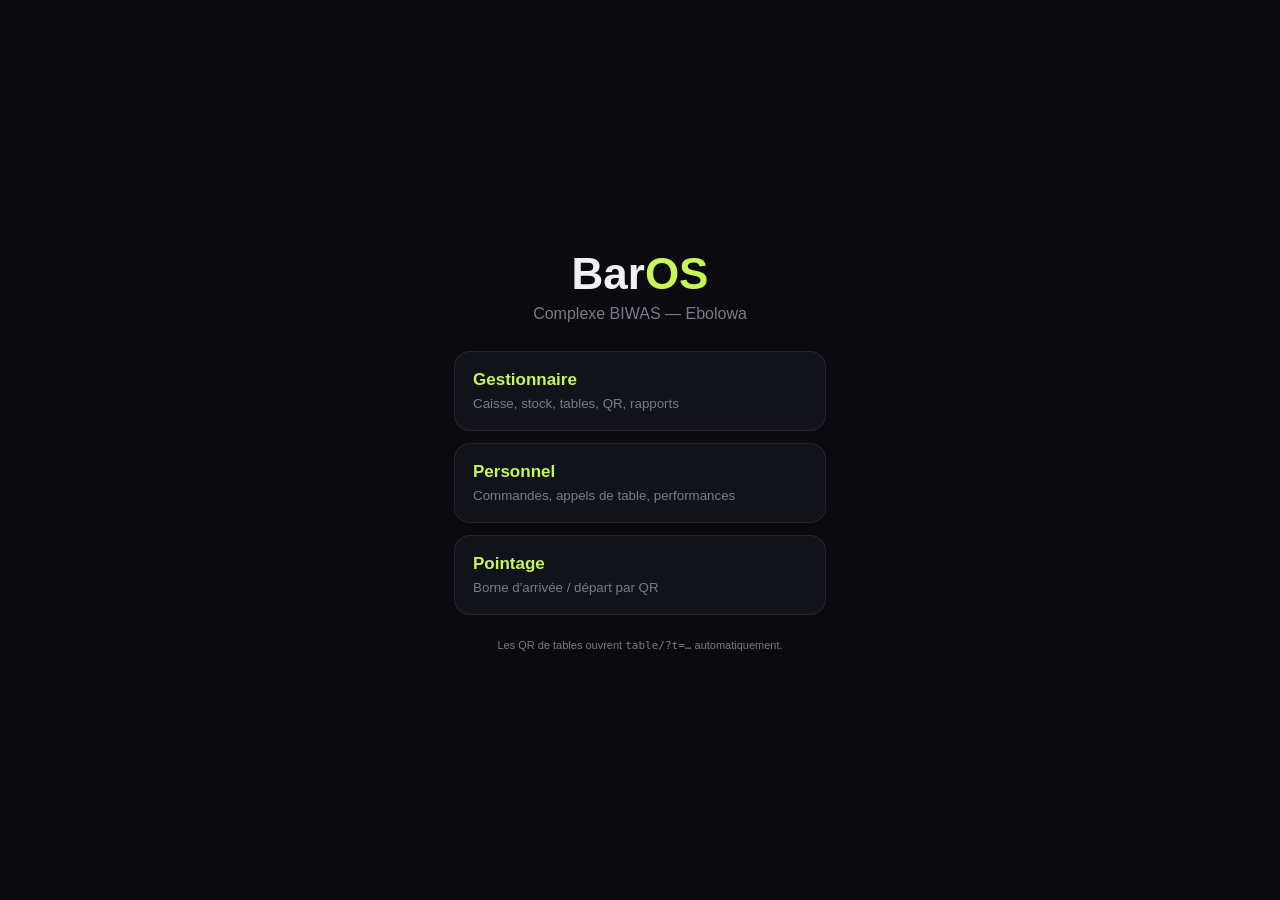
<file: index.html>
<!DOCTYPE html>
<html lang="fr">
<head>
<meta charset="UTF-8">
<meta name="viewport" content="width=device-width, initial-scale=1.0">
<meta name="theme-color" content="#c8f55a">
<title>BarOS — Plateforme</title>
<link rel="stylesheet" href="portail/css/style.css">
</head>
<body>
<main class="wrap">
  <h1>Bar<span>OS</span></h1>
  <p class="sub">Complexe BIWAS — Ebolowa</p>
  <nav class="grid">
    <a class="card" href="gestionnaire/"><b>Gestionnaire</b><small>Caisse, stock, tables, QR, rapports</small></a>
    <a class="card" href="personnel/"><b>Personnel</b><small>Commandes, appels de table, performances</small></a>
    <a class="card" href="pointage/"><b>Pointage</b><small>Borne d'arrivée / départ par QR</small></a>
  </nav>
  <p class="foot">Les QR de tables ouvrent <code>table/?t=…</code> automatiquement.</p>
</main>
<script src="portail/js/main.js"></script>
</body>
</html>
</file>
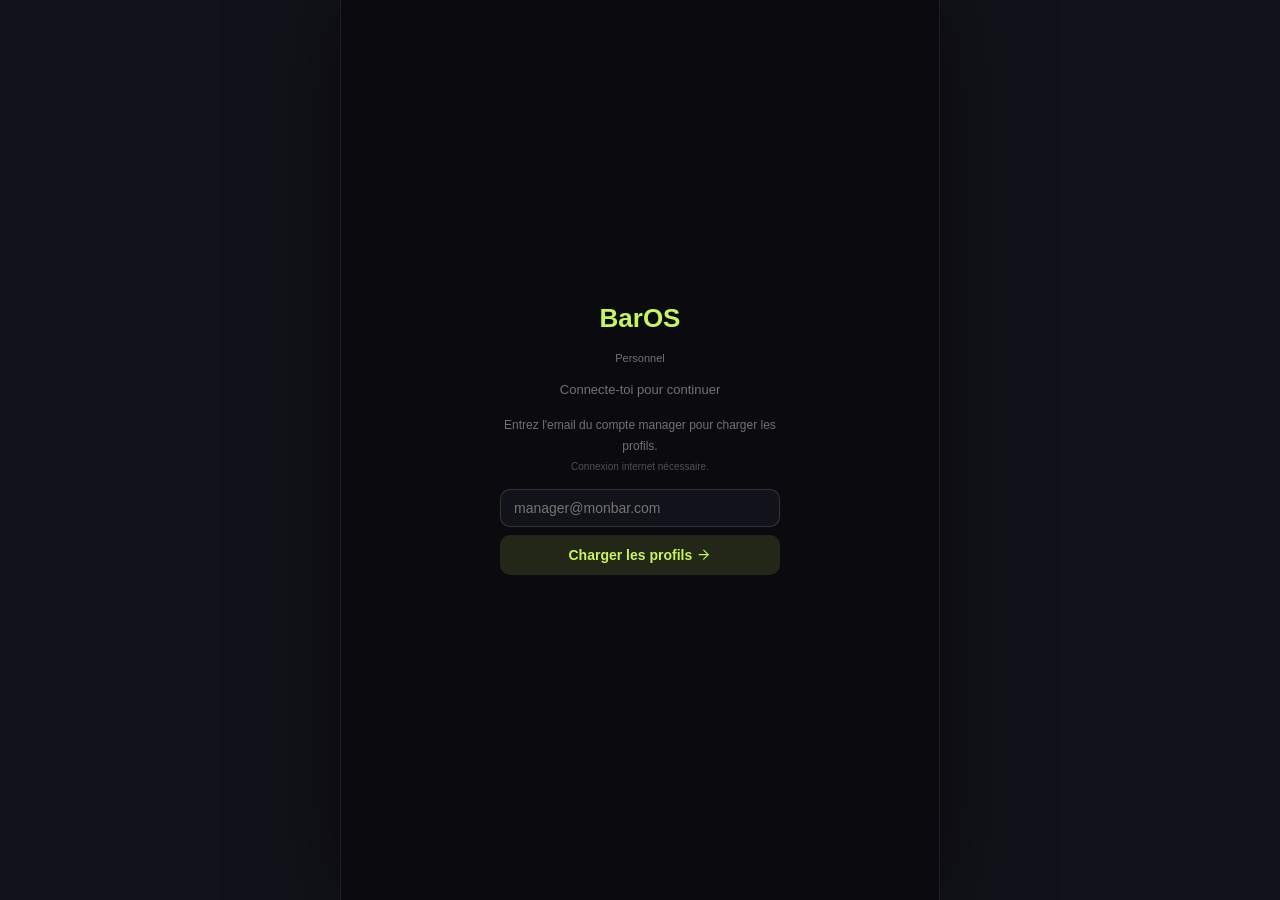
<file: personnel/index.html>
<!DOCTYPE html>
<html lang="fr">
<head>
<meta charset="UTF-8">
<meta name="viewport" content="width=device-width, initial-scale=1.0, user-scalable=no, viewport-fit=cover">
<meta name="format-detection" content="telephone=no">
<meta name="color-scheme" content="dark">
  <meta name="application-name" content="BarOS Staff">
  <meta name="theme-color" content="#7c6cff">
  <meta name="mobile-web-app-capable" content="yes">
  <meta name="apple-mobile-web-app-capable" content="yes">
  <meta name="apple-mobile-web-app-status-bar-style" content="black-translucent">
  <meta name="apple-mobile-web-app-title" content="BarOS Staff">
  <link rel="manifest" href="manifest-serveuse.json">
  <link rel="apple-touch-icon" href="[data-uri]">
  <link rel="icon" type="image/svg+xml" href="[data-uri]">
  <link rel="shortcut icon" href="[data-uri]">
<title>BarOS Personnel</title>
<script src="js/lib-supabase.js"></script>
<script src="js/lib-jspdf.js"></script>
<!-- BAROS QR FIX — Bibliothèque QR code pour génération badges employés -->
<script src="js/lib-qrcode.js"></script>
<link rel="stylesheet" href="css/style.css">
<link rel="stylesheet" href="css/icons.css">
<link rel="stylesheet" href="css/offline.css">
</head>
<body>
<script src="js/icons.js"></script>
<div class="splash" id="splash">
  <div class="splash-logo">BarOS</div>
  <div class="splash-tag">Interface Personnel · v3.0</div>
  <div class="splash-bar"><div class="splash-fill"></div></div>
  <div style="font-size:11px;color:rgba(240,239,245,0.3)">Réservé au personnel autorisé</div>
  <div class="splash-copy">
    <strong>© 2025 Christophe OLOCK BELANG</strong><br>
    Tous droits réservés · Propriété intellectuelle protégée
  </div>
</div>

<div class="pol-bg hide" id="pol-modal">
  <div class="pol-box">
    <div style="display:flex;justify-content:space-between;align-items:flex-start;margin-bottom:14px">
      <div>
        <div class="pol-logo">BarOS Staff</div>
        <div class="pol-ver">Version 3.0 · Personnel · © 2025 Christophe OLOCK BELANG</div>
      </div>
      <span style="cursor:pointer;font-size:16px;color:rgba(240,239,245,0.4)" onclick="document.getElementById('pol-modal').classList.add('hide')">✕</span>
    </div>
    <div style="background:rgba(124,108,255,.1);border:1px solid rgba(124,108,255,.25);border-radius:10px;padding:10px 12px;font-size:12px;color:#7c6cff;margin-bottom:16px">🔐 Propriété intellectuelle protégée — Accès réservé au personnel</div>

    <div class="pol-h">👤 Propriétaire</div>
    <div class="pol-p"><strong style="color:#f0eff5">Christophe OLOCK BELANG</strong> — Concepteur exclusif de BarOS.<br>
    Ce logiciel est protégé par le droit d'auteur © 2025. Toute copie ou redistribution est interdite sans accord écrit.</div>

    <div class="pol-h">🔒 Accès & Confidentialité</div>
    <div class="pol-p">• Cet accès est strictement personnel et nominatif.<br>
    • Ne partagez jamais votre code PIN avec d'autres personnes.<br>
    • Toutes les actions effectuées sont enregistrées et horodatées.<br>
    • Les données clients sont confidentielles et protégées.</div>

    <div class="pol-h">⚖️ Droit applicable</div>
    <div class="pol-p">Régi par les lois camerounaises et les conventions OAPI sur la propriété intellectuelle. Juridiction de Douala, Cameroun.</div>

    <div style="text-align:center;padding:10px;background:rgba(255,255,255,0.04);border-radius:10px;margin-top:16px">
      <div style="font-size:10px;color:rgba(240,239,245,0.2)">© 2025 Christophe OLOCK BELANG · BarOS v3.0 · Made in Cameroun 🇨🇲</div>
    </div>
    <button style="width:100%;margin-top:10px;padding:12px;background:#7c6cff;color:#fff;border:none;border-radius:10px;font-size:13px;font-weight:700;cursor:pointer" onclick="document.getElementById('pol-modal').classList.add('hide')">✓ Compris</button>
  </div>
</div>


<!-- PIN LOGIN -->
<div class="pin-screen" id="pin-screen">
  <div class="pin-logo">BarOS</div>
  <div class="pin-sub">Personnel</div>
  <div class="pin-who" id="pin-who">Sélectionne ton profil</div>
  <div class="profiles" id="profiles"></div>
  <div id="pin-sec" class="hide" style="display:flex;flex-direction:column;align-items:center;gap:13px">
    <div class="pin-dots" id="pin-dots"></div>
    <div class="pin-pad" id="pin-pad"></div>
    <div class="pin-back" onclick="resetPin()">← Changer de profil</div>
  </div>
</div>

<!-- APP -->
<div class="app hide" id="app">
  <div class="hdr">
    <div class="hdr-av" id="hdr-av">?</div>
    <div class="hdr-info">
      <div class="hdr-name" id="hdr-name">—</div>
      <div class="hdr-etab" id="hdr-etab">—</div>
    </div>
    <div class="hdr-right">
      <div class="badge-ca" id="badge-ca">0 F</div>
      <div class="badge-cmd hide" id="badge-pending" onclick="showTab('barman',null)">0 🍺</div>
      <div class="logout" onclick="doLogout()">⏏</div>
    </div>
  </div>
  <div class="nav" id="nav"></div>

  <!-- COMMANDE -->
  <div id="view-commande" class="hide" style="display:flex;flex-direction:column;flex:1;overflow:hidden">
    <div class="steps" id="steps-bar"></div>
    <div class="scroll" id="step-content" style="padding-bottom:130px"></div>
    <div class="footer">
      <div class="tot-row">
        <span class="tot-lbl" id="tot-lbl">Sélectionne une table</span>
        <span class="tot-val" id="tot-val"></span>
      </div>
      <div class="foot-btns">
        <button class="fbt fbt-back hide" id="btn-back" onclick="prevStep()">← Retour</button>
        <button class="fbt fbt-next" id="btn-next" onclick="nextStep()" disabled>Choisir les articles →</button>
      </div>
    </div>
  </div>

  <!-- HISTORIQUE VENTES -->
  <div id="view-historique" class="hide">
    <div class="scroll">
      <div class="stat-grid" id="hist-stats"></div>
      <div class="sec-lbl">Mes ventes aujourd'hui</div>
      <div id="hist-list"></div>
    </div>
  </div>

  <!-- BADGES -->
  <div id="view-badges" class="hide">
    <div class="scroll">
      <div class="sec-lbl">Tes badges</div>
      <div class="badges-grid" id="badges-grid"></div>
    </div>
  </div>

  <!-- BARMAN -->
  <div id="view-barman" class="hide" style="display:flex;flex-direction:column;flex:1;overflow:hidden">
    <!-- Sous-onglets -->
    <div style="display:flex;border-bottom:1px solid var(--bd);flex-shrink:0">
      <div id="btab-attente" onclick="showBarTab('attente')" style="flex:1;padding:10px 6px 8px;text-align:center;cursor:pointer;font-size:11px;color:var(--ac);border-bottom:2px solid var(--ac)">
        <span style="font-size:16px;display:block;margin-bottom:2px">⏳</span>En attente <span id="bar-badge-att" style="background:var(--dg);color:#fff;border-radius:10px;padding:1px 6px;font-size:10px;font-weight:700;margin-left:3px"></span>
      </div>
      <div id="btab-hist" onclick="showBarTab('hist')" style="flex:1;padding:10px 6px 8px;text-align:center;cursor:pointer;font-size:11px;color:var(--mt);border-bottom:2px solid transparent">
        <span style="font-size:16px;display:block;margin-bottom:2px">📋</span>Historique
      </div>
    </div>
    <!-- En attente -->
    <div id="barview-attente" class="scroll">
      <div id="barman-list"></div>
    </div>
    <!-- Historique bar -->
    <div id="barview-hist" class="scroll hide">
      <div class="stat-grid" id="bar-hist-stats" style="margin-bottom:12px"></div>
      <div class="sec-lbl">Commandes traitées aujourd'hui</div>
      <div id="bar-hist-list"></div>
      <!-- BAR INVENTORY — Section stock bar injectée dynamiquement -->
      <div id="bar-stock-section"></div>
    </div>
  </div>
</div>


  <!-- APPELS CLIENTS — BAROS CLIENT CALL SYSTEM -->
  <div id="view-appels" class="hide" style="display:flex;flex-direction:column;flex:1;overflow:hidden">
    <!-- Filtres rapides — TABLE CALL MANAGEMENT -->
    <div class="appels-filter-bar" id="appels-filter-bar">
      <button class="appels-filter-btn on" id="apf-all" onclick="setAppelFilter('all',this)">Tous</button>
      <button class="appels-filter-btn" id="apf-pending" onclick="setAppelFilter('pending',this)">🔴 Attente</button>
      <button class="appels-filter-btn" id="apf-accepted" onclick="setAppelFilter('accepted',this)">🟡 En cours</button>
      <button class="appels-filter-btn" id="apf-addition" onclick="setAppelFilter('addition',this)">💰 Additions</button>
      <button class="appels-filter-btn" id="apf-urgence" onclick="setAppelFilter('urgence',this)">🚨 Urgences</button>
    </div>
    <!-- Stats manager rapides -->
    <div id="appels-mgr-strip" style="display:none;padding:8px 12px 0;flex-shrink:0"></div>
    <!-- Liste appels -->
    <div class="scroll" style="padding:12px 12px 100px">
      <div id="appels-list">
        <div class="appel-empty">⏳ Chargement…</div>
      </div>

      <!-- ── BAROS APPELS SORTANTS — Contacter le manager (additif) ── -->
      <div id="appel-mgr-card" style="margin-top:18px;background:var(--s2);border-radius:14px;padding:14px;border:1px solid var(--br)">
        <div style="font-size:12px;font-weight:700;color:var(--mt);letter-spacing:.05em;margin-bottom:10px">📟 CONTACTER LE MANAGER</div>

        <!-- Sélecteur de table -->
        <div style="margin-bottom:10px">
          <select id="appel-mgr-table" style="width:100%;background:var(--s3);border:1px solid var(--br);border-radius:8px;padding:8px 10px;color:var(--tx);font-size:13px">
            <option value="">— Sélectionner une table —</option>
          </select>
        </div>

        <!-- Boutons type -->
        <div style="display:grid;grid-template-columns:1fr 1fr;gap:8px;margin-bottom:10px">
          <!-- Fix #8 : masqué si l'utilisateur est lui-même serveuse -->
          <button id="appel-mgr-btn-serveuse"
            onclick="_appellerManager('serveuse')"
            style="background:rgba(90,180,255,.15);color:#5ab4ff;border:1px solid rgba(90,180,255,.3);border-radius:10px;padding:9px 6px;font-size:12px;font-weight:600;cursor:pointer;display:none"
            data-hide-for-role="serveuse">
            🔔 Appel serveuse
          </button>
          <button id="appel-mgr-btn-urgence"
            onclick="_appellerManager('urgence')"
            style="background:rgba(255,94,94,.15);color:#ff5e5e;border:1px solid rgba(255,94,94,.3);border-radius:10px;padding:9px 6px;font-size:12px;font-weight:600;cursor:pointer">
            🚨 Urgence
          </button>
          <button id="appel-mgr-btn-addition"
            onclick="_appellerManager('addition')"
            style="background:rgba(245,158,11,.15);color:#f59e0b;border:1px solid rgba(245,158,11,.3);border-radius:10px;padding:9px 6px;font-size:12px;font-weight:600;cursor:pointer">
            💰 Addition
          </button>
          <button id="appel-mgr-btn-message"
            onclick="_appellerManager('message')"
            style="background:rgba(124,108,255,.15);color:#7c6cff;border:1px solid rgba(124,108,255,.3);border-radius:10px;padding:9px 6px;font-size:12px;font-weight:600;cursor:pointer">
            💬 Message
          </button>
        </div>

        <!-- Champ message optionnel -->
        <textarea id="appel-mgr-msg" rows="2" placeholder="Message optionnel pour le manager…"
          style="width:100%;box-sizing:border-box;background:var(--s3);border:1px solid var(--br);border-radius:8px;padding:8px 10px;color:var(--tx);font-size:13px;resize:none;font-family:inherit"></textarea>
      </div>
      <!-- ── FIN BAROS APPELS SORTANTS ── -->

    </div>
  </div>

<!-- ═══════════════════════════════════════════════════════
     VUES MULTI-RÔLES — Ajoutées progressivement v4.0
     N'écrase aucune vue existante.
═══════════════════════════════════════════════════════ -->

<!-- ── CUISINE ──────────────────────────────────────────── -->
<div id="view-cuisine" class="hide" style="display:flex;flex-direction:column;flex:1;overflow:hidden">
  <div style="display:flex;border-bottom:1px solid var(--bd);flex-shrink:0">
    <div id="ctab-att" onclick="showCuisTab('att')" style="flex:1;padding:10px 6px 8px;text-align:center;cursor:pointer;font-size:11px;color:var(--ac);border-bottom:2px solid var(--ac)">
      <span style="font-size:16px;display:block;margin-bottom:2px">🔥</span>En cuisine <span id="cuis-badge-att" class="cuis-badge-dot"></span>
    </div>
    <div id="ctab-pret" onclick="showCuisTab('pret')" style="flex:1;padding:10px 6px 8px;text-align:center;cursor:pointer;font-size:11px;color:var(--mt);border-bottom:2px solid transparent">
      <span style="font-size:16px;display:block;margin-bottom:2px">✅</span>Prêt &amp; servi
    </div>
    <div id="ctab-hist" onclick="showCuisTab('hist')" style="flex:1;padding:10px 6px 8px;text-align:center;cursor:pointer;font-size:11px;color:var(--mt);border-bottom:2px solid transparent">
      <span style="font-size:16px;display:block;margin-bottom:2px">📋</span>Stats
    </div>
  </div>
  <div id="cuisview-att" class="scroll"><div id="cuisine-list"></div></div>
  <div id="cuisview-pret" class="scroll hide"><div id="cuisine-pret-list"></div></div>
  <div id="cuisview-hist" class="scroll hide">
    <div class="stat-grid" id="cuis-stats" style="margin-bottom:12px"></div>
    <div class="sec-lbl">Historique du jour</div>
    <div id="cuis-hist-list"></div>
    <!-- CUISINE INVENTORY — Section stock cuisine injectée dynamiquement -->
    <div id="cuis-stock-section"></div>
  </div>
</div>

<!-- ── SÉCURITÉ VIGILE ──────────────────────────────────── -->
<div id="view-securite" class="hide">
  <div class="scroll" style="padding:12px 12px 90px">
    <div class="vig-grid" id="vig-stats-grid"></div>
    <div class="vig-export-row">
      <button class="vig-export-btn" onclick="exportPDF_vigile('jour')">📄 Rapport Jour</button>
      <button class="vig-export-btn" onclick="exportPDF_vigile('semaine')">📄 Semaine</button>
      <button class="vig-export-btn" onclick="exportPDF_vigile('mois')">📄 Mois</button>
    </div>
    <div class="sec-lbl">Statut employés</div>
    <div id="vig-emp-list"></div>
  </div>
</div>

<!-- ── SCANS VIGILE ─────────────────────────────────────── -->
<div id="view-scans" class="hide" style="display:flex;flex-direction:column;overflow:hidden">
  <div class="vig-filter-bar">
    <button class="mf-btn on" id="vig-f-all"     onclick="setVigFilter('all',this)">Tous</button>
    <button class="mf-btn"    id="vig-f-entree"   onclick="setVigFilter('entree',this)">→ Entrées</button>
    <button class="mf-btn"    id="vig-f-sortie"   onclick="setVigFilter('sortie',this)">← Sorties</button>
    <button class="mf-btn"    id="vig-f-retard"   onclick="setVigFilter('retard',this)">⏰ Retards</button>
    <button class="mf-btn"    id="vig-f-suspect"  onclick="setVigFilter('suspect',this)">⚠️ Suspects</button>
  </div>
  <div class="scroll" style="padding:0 0 80px"><div id="scans-list"></div></div>
</div>

<!-- ── ALERTES VIGILE ───────────────────────────────────── -->
<div id="view-alertes-vig" class="hide">
  <div class="scroll" style="padding:12px 12px 90px">
    <div id="alertes-vig-list"></div>
  </div>
</div>

<!-- ── ÉQUIPE (Chef + Directeur) ────────────────────────── -->
<div id="view-equipe" class="hide">
  <div class="scroll" style="padding:12px 12px 90px">
    <div class="stat-grid" id="equipe-stats" style="margin-bottom:12px"></div>
    <div class="sec-lbl">Équipe en service</div>
    <div id="equipe-list"></div>
  </div>
</div>

<!-- ── COMMANDES GLOBALES (Chef + Directeur) ────────────── -->
<div id="view-cmd-all" class="hide">
  <div class="scroll" style="padding:12px 12px 90px">
    <div class="stat-grid" id="cmd-all-stats" style="margin-bottom:12px"></div>
    <div class="sec-lbl">Toutes les commandes du jour</div>
    <div id="cmd-all-list"></div>
  </div>
</div>

<!-- ── DIRECTION DASHBOARD ──────────────────────────────── -->
<div id="view-direction" class="hide">
  <div class="scroll" style="padding:12px 12px 90px">
    <div class="dir-kpi-grid" id="dir-kpi"></div>
    <div class="sec-lbl" style="margin-bottom:10px">Performance équipe</div>
    <div id="dir-team"></div>
    <div class="sec-lbl" style="margin-top:14px;margin-bottom:10px">Alertes récentes</div>
    <div id="dir-alertes"></div>
  </div>
</div>

<!-- CONFIRMATION -->
<div class="confirm-ov hide" id="confirm-ov">
  <div class="conf-ic">✅</div>
  <div class="conf-title">Commande envoyée !</div>
  <div class="conf-sub" id="conf-sub"></div>
  <div class="conf-detail" id="conf-detail"></div>
  <button style="width:100%;max-width:280px;padding:11px;border-radius:var(--rs);background:rgba(200,245,90,.12);border:1px solid rgba(200,245,90,.3);color:var(--ac);font-size:13px;font-weight:600;cursor:pointer;margin-bottom:8px" onclick="showReceiptFromConf()">🧾 Imprimer la facture</button>
  <button class="conf-new" onclick="newCmd()">+ Nouvelle commande</button>
</div>

<div class="toast" id="toast"></div>
<div class="receipt-overlay hide" id="receipt-overlay" onclick="if(event.target===this)closeReceipt()">
  <div class="receipt-box" id="print-receipt">
    <div class="receipt-scroll">
      <div id="receipt-content"></div>
    </div>
    <!-- Barre imprimante Bluetooth -->
    <div class="printer-bar">
      <div class="printer-status">
        <div class="printer-dot off" id="pt-dot"></div>
        <span class="printer-name" id="pt-name">Non connectée</span>
      </div>
      <select class="paper-sel" id="pt-paper" onchange="BTP.width=this.value==='58mm'?32:48">
        <option value="58mm">58 mm</option>
        <option value="80mm" selected>80 mm</option>
      </select>
      <button class="printer-connect-btn" id="pt-btn" onclick="btConnect()">🔗 Connecter</button>
    </div>
    <!-- Barre imprimante Cat Printer (WalkPrint / GB01 / GT01 / MiNi Printer) -->
    <div class="printer-bar">
      <div class="printer-status">
        <div class="printer-dot off" id="catpt-dot"></div>
        <span class="printer-name" id="catpt-name">Non connectée</span>
      </div>
      <span style="font-size:11px;opacity:.7;flex:1">🐱 Cat Printer (WalkPrint)</span>
      <button class="printer-connect-btn" id="catpt-btn" onclick="catPrinterConnect()">🔗 Connecter</button>
    </div>
    <!-- Boutons d'action -->
    <div class="receipt-btns">
      <button class="receipt-btn receipt-print-bt disabled" id="bt-print-btn" onclick="doPrintBT()" title="Imprimer via Bluetooth">🖨️ Bluetooth</button>
      <button class="receipt-btn receipt-print-bt disabled" id="catpt-print-btn" onclick="doPrintCatPrinter()" title="Imprimer via Cat Printer (WalkPrint)">🐱 Cat Printer</button>
      <!-- DIAG TEMPORAIRE — à retirer une fois le bug "papier blanc" résolu -->
      <button class="receipt-btn receipt-print-bt" id="bt-diag-btn" onclick="btDiagTest()" title="[DIAG] Test ESC/POS minimal, sans donnees de commande">🧪BT</button>
      <button class="receipt-btn receipt-print-bt" onclick="catDiagTestA()" title="[DIAG] Sans init du tout">🧪A</button>
      <button class="receipt-btn receipt-print-bt" onclick="catDiagTestB()" title="[DIAG] Sans lattice 0xA6">🧪B</button>
      <button class="receipt-btn receipt-print-bt" onclick="catDiagTestC()" title="[DIAG] Lattice + délai 2s">🧪C</button>
      <button class="receipt-btn receipt-print-browser" onclick="doPrint()" title="Imprimer via navigateur">🌐 Navigateur</button>
      <button class="receipt-btn receipt-close" onclick="closeReceipt()">✕</button>
    </div>
  </div>
</div>

<script src="js/app-04.js"></script>


<div style="position:fixed;bottom:6px;left:0;right:0;text-align:center;z-index:10;pointer-events:none">
  <div style="font-size:9px;color:rgba(240,239,245,0.13)">© 2025 Christophe OLOCK BELANG · <span style="pointer-events:auto;cursor:pointer;color:rgba(124,108,255,0.4)" onclick="document.getElementById('pol-modal').classList.remove('hide')">Politique & CGU</span></div>
</div>


<script src="js/app-05.js"></script>


<script src="js/app-06.js"></script>

<!-- ═══════════════════════════════════════════════════════════════
     MULTI-RÔLES v4.0 — Module indépendant
     Ajouté progressivement. N'écrase aucune logique existante.
     © 2025 Christophe OLOCK BELANG
═══════════════════════════════════════════════════════════════ -->
<script src="js/app-07.js"></script>

<!-- ═══════════════════════════════════════════════════════
     PWA — Service Worker Registration
     Ajouté lors de la migration PWA. Ne modifie aucune logique.
═══════════════════════════════════════════════════════ -->
<script src="js/app-08.js"></script>

<!-- ═══════════════════════════════════════════════════════════════
     BAROS COMMUNICATIONS INTERNES — Ajout strictement additif
     Ne modifie aucun code existant. Ajoute uniquement.
═══════════════════════════════════════════════════════════════ -->
<script src="js/app-09.js"></script>

<!-- ═══════════════════════════════════════════════════════════════
     BAROS APPELS SORTANTS — Personnel → Manager
     Strictement additif. Permet à la serveuse/barman d'alerter
     le manager via INSERT dans la table appels.
═══════════════════════════════════════════════════════════════ -->
<script src="js/app-10.js"></script>

<!-- ═══════════════════════════════════════════════════════════════
     BAROS MESSAGES FEED — Onglet "Messages" pour le personnel
     Strictement additif — aucune modification du code existant.
     Affiche le flux des communications manager dans un onglet dédié.
═══════════════════════════════════════════════════════════════ -->
<div id="view-messages" class="hide" style="padding:12px 12px 80px">
  <div style="font-size:15px;font-weight:700;color:var(--tx);margin-bottom:12px">📩 Messages du manager</div>
  <div id="msg-feed" style="display:flex;flex-direction:column;gap:8px">
    <div id="msg-empty" style="text-align:center;color:var(--mt);font-size:13px;padding:40px 0">Aucun message reçu</div>
  </div>
</div>

<script src="js/app-11.js"></script>
<script src="js/offline-queue.js"></script>
</body>
</html>
</file>
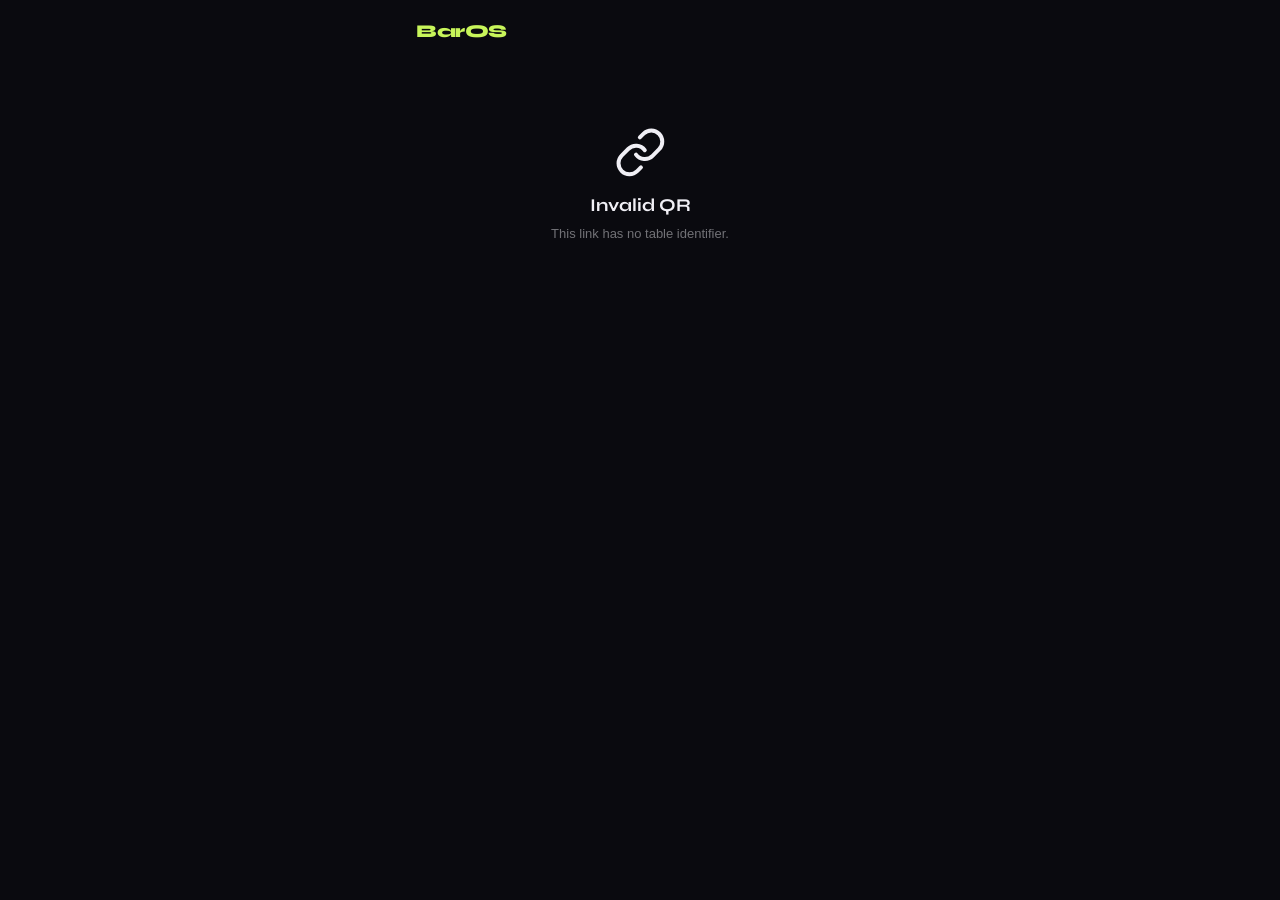
<file: table/index.html>
<!DOCTYPE html>
<html lang="fr">
<head>
<meta charset="UTF-8">
<meta name="viewport" content="width=device-width, initial-scale=1.0, viewport-fit=cover">
<meta name="theme-color" content="#0a0a0f">
<meta name="mobile-web-app-capable" content="yes">
<meta name="apple-mobile-web-app-capable" content="yes">
<meta name="apple-mobile-web-app-status-bar-style" content="black-translucent">
<title>BarOS — Table</title>
<link rel="manifest" href="manifest-pointage.json">
<link rel="icon" type="image/svg+xml" href="icons/icon-manager.svg">
<link rel="stylesheet" href="css/style.css">
<link rel="stylesheet" href="css/icons.css">
<link rel="stylesheet" href="css/commande.css">
<link rel="stylesheet" href="css/offline.css">
<link rel="stylesheet" href="css/langue.css">
<link rel="stylesheet" href="css/paiement.css">
<link rel="stylesheet" href="css/accueil.css">
<link rel="preconnect" href="https://fonts.googleapis.com">
<link rel="stylesheet" href="https://fonts.googleapis.com/css2?family=Syne:wght@700;900&display=swap">
</head>
<body>
<script src="js/icons.js"></script>

<!-- Splash -->
<div id="splash">
  <div class="spl-logo">BarOS</div>
  <div class="spl-sub">Chargement de votre table…</div>
  <div class="spl-dot"></div>
</div>

<!-- Contenu principal -->
<div class="wrap" id="main-wrap" style="display:none">

  <div class="hdr">
    <div class="brand">BarOS</div>
    <button class="lang-btn" id="lang-btn" onclick="toggleLang()" aria-label="Langue / Language">EN</button>
    <div class="conn-dot" id="conn-dot" title="Connecté"></div>
  </div>

  <!-- Infos table -->
  <div class="table-card">
    <div class="table-badge libre" id="tbl-badge">● Libre</div>
    <div class="table-nom" id="tbl-nom">—</div>
    <div class="table-zone" id="tbl-zone"></div>
    <div class="table-etab" id="tbl-etab"></div>
  </div>

  <!-- Statut de l'appel en cours -->
  <div class="appel-status" id="appel-status">
    <div class="appel-status-head">
      <div class="appel-status-ic" id="as-ic">🔔</div>
      <div>
        <div class="appel-status-title" id="as-title">Appel envoyé</div>
        <div class="appel-status-sub" id="as-sub">En attente d'une réponse…</div>
      </div>
    </div>
    <div class="appel-progress">
      <div class="appel-progress-bar" id="as-bar" style="width:30%;background:var(--wn)"></div>
    </div>
    <div class="appel-timer-txt" id="as-timer"></div>
  </div>

  <!-- Actions -->
  <div class="client-chip" id="client-chip"></div>
  <div class="sec-title">Que puis-je faire pour vous ?</div>
  <div class="actions" id="actions">
    <div class="action-btn primary" onclick="sendAppel('serveuse')">
      <div class="action-ic">🔔</div>
      <div class="action-lbl">Appeler une serveuse</div>
      <div class="action-sub">Assistance immédiate</div>
    </div>
    <div class="action-btn warn" onclick="sendAppel('addition')">
      <div class="action-ic">💳</div>
      <div class="action-lbl">Demander l'addition</div>
      <div class="action-sub">Paiement à table</div>
    </div>
    <div class="action-btn" onclick="openMenuClient()">
      <div class="action-ic">🛒</div>
      <div class="action-lbl">Passer une commande</div>
      <div class="action-sub">Articles & boissons</div>
    </div>
    <div class="action-btn pay" id="pay-action" style="display:none" onclick="openPaiement()">
      <div class="action-ic">📲</div>
      <div class="action-lbl">💳 Payer ma commande</div>
      <div class="action-sub">Par Mobile Money</div>
    </div>
    <div class="action-btn" onclick="openMessageSheet('message')">
      <div class="action-ic">💬</div>
      <div class="action-lbl">Envoyer un message</div>
      <div class="action-sub">Demande spéciale</div>
    </div>
  </div>

  <div class="footer">Propulsé par BarOS · Votre bar connecté</div>
</div>

<!-- Page d'erreur -->
<div class="wrap" id="err-wrap" style="display:none">
  <div class="hdr"><div class="brand">BarOS</div></div>
  <div class="err-wrap">
    <div class="err-ic" id="err-ic">❌</div>
    <div class="err-title" id="err-title">Table introuvable</div>
    <div class="err-sub" id="err-sub">Ce QR code ne correspond à aucune table active.</div>
  </div>
</div>

<!-- Bottom sheet message -->
<div class="overlay" id="msg-overlay" onclick="if(event.target===this)closeMsgSheet()">
  <div class="sheet">
    <div class="sheet-handle"></div>
    <div class="sheet-title" id="sheet-title">Passer une commande</div>
    <textarea class="finp" id="msg-input" rows="4" placeholder="Ex: 1 Heineken, 2 Fanta, 1 plateau fromages…"></textarea>
    <div class="sheet-btns">
      <button class="btn" onclick="closeMsgSheet()">Annuler</button>
      <button class="btn btn-ac btn-full" id="sheet-send-btn" onclick="sendMsgAppel()">✓ Envoyer</button>
    </div>
  </div>
</div>

<!-- Menu client : commande autonome -->
<div class="overlay" id="menu-overlay" onclick="if(event.target===this)closeMenuClient()">
  <div class="sheet sheet-menu">
    <div class="sheet-handle"></div>
    <div class="sheet-title" style="display:flex;align-items:center">Notre menu<button class="lang-btn" onclick="toggleLang()" aria-label="Langue / Language">EN</button></div>
    <div class="cm-cats" id="cm-cats"></div>
    <div class="cm-list" id="cm-list"></div>
    <div class="cm-foot">
      <textarea class="finp cm-note" id="cm-note" rows="2" placeholder="Précision (ex : bien glacée, sans glaçon…)"></textarea>
      <div class="cm-total"><span id="cm-count">0 article</span><b id="cm-total">0 F</b></div>
      <div class="sheet-btns" style="margin-top:0">
        <button class="btn" onclick="closeMenuClient()">Fermer</button>
        <button class="btn btn-ac btn-full" id="cm-send-btn" onclick="sendCommandeClient()" disabled>✓ Envoyer la commande</button>
      </div>
    </div>
  </div>
</div>

<!-- Identification + accueil animé -->
<div class="acc-ov" id="acc-ov">
  <div class="acc-glow"></div>
  <div class="acc-conf" id="acc-conf"></div>
  <div class="acc-card" id="acc-form" style="display:none">
    <div class="acc-brand">BarOS</div>
    <div class="acc-where" id="acc-where-f"></div>
    <div class="acc-title">Bienvenue !</div>
    <div class="acc-sub">Présentez-vous pour profiter de votre niveau de fidélité et être servi plus vite.</div>
    <input class="finp" id="acc-nom" placeholder="Votre nom" autocomplete="name" maxlength="40">
    <input class="finp" id="acc-tel" placeholder="Votre numéro de téléphone" inputmode="tel" autocomplete="tel" maxlength="20">
    <div class="acc-err" id="acc-err"></div>
    <button class="btn btn-ac btn-full" id="acc-btn" onclick="accSubmit()">Entrer</button>
  </div>
  <div class="acc-card" id="acc-welcome" style="display:none">
    <div class="acc-hi">Bienvenue</div>
    <div class="acc-name" id="acc-name"></div>
    <div class="acc-loc" id="acc-loc"></div>
    <div class="acc-badge" id="acc-badge"></div>
    <div class="acc-perk" id="acc-perk"></div>
    <div class="acc-bar"><i id="acc-bar-fill"></i></div>
    <div class="acc-next" id="acc-next"></div>
    <button class="btn btn-ac btn-full acc-go" onclick="accEnter()">Accéder à ma table</button>
  </div>
</div>

<!-- Paiement mobile -->
<div class="overlay" id="pay-overlay" onclick="if(event.target===this)closePaiement()">
  <div class="sheet">
    <div class="sheet-handle"></div>
    <div class="sheet-title">Payer ma commande</div>
    <div class="pay-total" id="pay-total">0 F</div>
    <div class="pay-ops" id="pay-ops"></div>
    <div id="pay-step2" style="display:none">
      <div class="pay-instr" id="pay-instr"></div>
      <input class="finp" id="pay-tel" inputmode="tel" placeholder="Votre numéro de téléphone">
      <input class="finp" id="pay-ref" placeholder="Référence de la transaction (reçue par SMS)">
      <button class="btn btn-ac btn-full" id="pay-send" onclick="submitPaiement()">✓ J'ai payé</button>
    </div>
    <div class="sheet-btns" style="margin-top:10px"><button class="btn btn-full" onclick="closePaiement()">Payer plus tard</button></div>
  </div>
</div>
<!-- Toast -->
<div class="toast" id="toast"></div>

<script src="js/boot-check.js"></script>
<script src="js/lib-supabase.js"></script>
<script src="js/app-01.js"></script>
<script src="js/commande.js"></script>
<script src="js/accueil.js"></script>
<script src="js/paiement.js"></script>
<script src="js/offline-queue.js"></script>
<script src="js/langue.js"></script>

<!-- PWA — Service Worker Registration -->
<script src="js/app-02.js"></script>
</body>
</html>
</file>
<file: portail/css/style.css>
:root{--bg:#0a0a0f;--s1:#12121a;--s2:#1a1a26;--bd:rgba(255,255,255,0.08);--ac:#c8f55a;--tx:#f0f0f5;--ht:#7a7a8c}
*{box-sizing:border-box;margin:0;padding:0}
body{background:var(--bg);color:var(--tx);font-family:'DM Sans',Arial,sans-serif;min-height:100vh;display:flex;align-items:center;justify-content:center}
.wrap{width:100%;max-width:420px;padding:24px;text-align:center}
h1{font-family:'Syne','Arial Black',sans-serif;font-size:44px;font-weight:800}
h1 span{color:var(--ac)}
.sub{color:var(--ht);margin:6px 0 28px}
.grid{display:flex;flex-direction:column;gap:12px}
.card{display:block;background:var(--s1);border:1px solid var(--bd);border-radius:16px;padding:18px;color:var(--tx);text-decoration:none;text-align:left}
.card b{display:block;color:var(--ac);font-size:17px;margin-bottom:4px}
.card small{color:var(--ht)}
.foot{color:var(--ht);font-size:11px;margin-top:24px}
</file>
<file: personnel/css/style.css>
:root{--bg:#0a0a0f;--s1:#12121a;--s2:#1a1a26;--s3:#22222f;--bd:rgba(255,255,255,0.08);--bd2:rgba(255,255,255,0.14);--tx:#f0eff5;--mt:rgba(240,239,245,0.45);--ac:#c8f55a;--dg:#ff5e5e;--gn:#4ade80;--wn:#ffb444;--inf:#5ab4ff;--r:14px;--rs:10px}

/* SPLASH */
.splash{position:fixed;inset:0;background:#0a0a0f;z-index:9999;display:flex;flex-direction:column;align-items:center;justify-content:center;transition:opacity .6s ease}
.splash.fade{opacity:0;pointer-events:none}
.splash-logo{font-family:system-ui,sans-serif;font-size:48px;font-weight:900;color:#7c6cff;letter-spacing:-2px;margin-bottom:4px}
.splash-tag{font-size:12px;color:rgba(240,239,245,0.45);margin-bottom:36px}
.splash-bar{width:160px;height:3px;background:rgba(255,255,255,0.08);border-radius:2px;overflow:hidden;margin-bottom:28px}
.splash-fill{height:100%;background:#7c6cff;border-radius:2px;animation:sfill 1.8s ease forwards}
@keyframes sfill{from{width:0}to{width:100%}}
.splash-copy{font-size:10px;color:rgba(240,239,245,0.2);text-align:center;line-height:1.8;position:absolute;bottom:24px}
.splash-copy strong{color:rgba(240,239,245,0.4)}
/* MODAL POLITIQUE */
.pol-bg{position:fixed;inset:0;background:rgba(0,0,0,.8);z-index:5000;display:flex;align-items:center;justify-content:center}
.pol-box{background:#12121a;border:1px solid rgba(255,255,255,0.13);border-radius:20px;width:min(500px,92vw);max-height:88vh;overflow-y:auto;padding:24px 20px}
.pol-logo{font-family:system-ui,sans-serif;font-size:20px;font-weight:900;color:#7c6cff;margin-bottom:2px}
.pol-ver{font-size:10px;color:rgba(240,239,245,0.45);margin-bottom:16px}
.pol-h{font-size:12px;font-weight:700;color:#f0eff5;margin:16px 0 6px;padding-bottom:4px;border-bottom:1px solid rgba(255,255,255,0.07)}
.pol-p{font-size:11px;color:rgba(240,239,245,0.5);line-height:1.7;margin-bottom:5px}
*{box-sizing:border-box;margin:0;padding:0;-webkit-tap-highlight-color:transparent}
body{font-family:-apple-system,BlinkMacSystemFont,sans-serif;background:var(--bg);color:var(--tx);min-height:100vh;min-height:100dvh;/* [FIX-COMPAT] viewport dynamique Chrome/Firefox/Edge modernes */font-size:15px;user-select:none;overflow:hidden}
.hide{display:none!important}

/* PIN */
.pin-screen{position:fixed;inset:0;background:var(--bg);z-index:100;display:flex;flex-direction:column;align-items:center;justify-content:center;gap:18px;padding:20px;overflow-y:auto}
.pin-logo{font-size:26px;font-weight:800;color:var(--ac)}
.pin-sub{font-size:11px;color:var(--mt)}
.pin-who{font-size:13px;color:var(--mt);text-align:center}
.profiles{display:flex;flex-wrap:wrap;gap:9px;justify-content:center;max-width:340px}
.prof-btn{background:var(--s1);border:1.5px solid var(--bd);border-radius:14px;padding:12px 14px;text-align:center;cursor:pointer;transition:all .15s;min-width:90px}
.prof-btn:active{transform:scale(.94)}.prof-btn.sel{border-color:var(--ac)}
.prof-av{width:36px;height:36px;border-radius:50%;display:flex;align-items:center;justify-content:center;font-size:12px;font-weight:700;margin:0 auto 6px}
.prof-name{font-size:12px;font-weight:500}.prof-role{font-size:10px;color:var(--mt)}
.pin-dots{display:flex;gap:12px}
.dot{width:13px;height:13px;border-radius:50%;background:var(--bd2);transition:background .15s}
.dot.fill{background:var(--ac)}
.pin-pad{display:grid;grid-template-columns:repeat(3,1fr);gap:7px;width:230px}
.pin-key{background:var(--s1);border:1.5px solid var(--bd);border-radius:13px;padding:14px;text-align:center;font-size:20px;font-weight:700;cursor:pointer;transition:all .12s}
.pin-key:active{transform:scale(.91);background:var(--s2)}
.pin-back{font-size:11px;color:var(--mt);cursor:pointer}
.login-box{width:100%;max-width:280px;text-align:center}
.finp{width:100%;background:var(--s1);border:1.5px solid var(--bd2);border-radius:var(--rs);padding:10px 13px;color:var(--tx);font-size:14px;outline:none;margin-bottom:8px;font-family:inherit}
.finp:focus{border-color:var(--ac)}
.btn-ac{width:100%;background:var(--ac);color:#0a0a0f;border:none;border-radius:var(--rs);padding:12px;font-size:14px;font-weight:700;cursor:pointer}

/* APP */
.app{position:fixed;inset:0;display:flex;flex-direction:column;overflow:hidden}

/* HEADER */
.hdr{display:flex;align-items:center;gap:10px;padding:12px 14px 8px;border-bottom:1px solid var(--bd);flex-shrink:0}
.hdr-av{width:32px;height:32px;border-radius:50%;display:flex;align-items:center;justify-content:center;font-size:11px;font-weight:700;flex-shrink:0}
.hdr-info{flex:1}
.hdr-name{font-size:13px;font-weight:600}
.hdr-etab{font-size:10px;color:var(--mt)}
.hdr-right{display:flex;align-items:center;gap:7px}
.badge-ca{background:rgba(200,245,90,.12);border:1px solid rgba(200,245,90,.2);border-radius:20px;padding:4px 10px;font-size:11px;font-weight:600;color:var(--ac)}
.badge-cmd{background:rgba(255,94,94,.12);border:1px solid rgba(255,94,94,.2);border-radius:20px;padding:4px 10px;font-size:11px;font-weight:600;color:var(--dg);cursor:pointer}
.logout{font-size:11px;color:var(--mt);cursor:pointer;padding:4px 8px;border:1px solid var(--bd);border-radius:8px}

/* NAV */
.nav{display:flex;border-bottom:1px solid var(--bd);flex-shrink:0;overflow-x:auto}
.nav-tab{flex:1;min-width:60px;padding:10px 6px 8px;text-align:center;cursor:pointer;font-size:10px;color:var(--mt);transition:color .15s;border-bottom:2px solid transparent;white-space:nowrap}
.nav-tab.on{color:var(--ac);border-color:var(--ac)}
.nav-ic{font-size:18px;display:block;margin-bottom:2px}

/* SCROLL AREA */
.scroll{flex:1;overflow-y:auto;padding:12px 12px 80px}

/* STEP BAR */
.steps{display:flex;align-items:center;padding:10px 12px;border-bottom:1px solid var(--bd);flex-shrink:0}
.si{display:flex;align-items:center;gap:5px;font-size:11px;color:var(--mt);flex:1}
.si.on{color:var(--tx);font-weight:500}.si.done{color:var(--gn)}
.sn{width:20px;height:20px;border-radius:50%;border:1.5px solid var(--bd);display:flex;align-items:center;justify-content:center;font-size:10px;font-weight:700;flex-shrink:0}
.si.on .sn{border-color:var(--ac);background:var(--ac);color:#0a0a0f}
.si.done .sn{border-color:var(--gn);background:var(--gn);color:#0a0a0f}
.ssep{flex:1;height:1px;background:var(--bd);max-width:20px}

/* TABLES */
.niveau-block{margin-bottom:14px}
.niveau-lbl{font-size:10px;color:var(--mt);text-transform:uppercase;letter-spacing:.07em;margin-bottom:7px;padding:3px 8px;background:var(--s1);border-radius:6px;display:inline-block}
.tbl-grid{display:grid;grid-template-columns:repeat(4,1fr);gap:7px}
.tbl-btn{background:var(--s1);border:1.5px solid var(--bd);border-radius:var(--rs);padding:12px 6px;text-align:center;cursor:pointer;transition:all .15s}
.tbl-btn:active{transform:scale(.93)}
.tbl-btn.sel{border-color:var(--ac);background:rgba(200,245,90,.07)}
.tbl-btn.busy{border-color:var(--wn)}
.tbl-ic{font-size:16px;display:block;margin-bottom:3px}
.tbl-nm{font-size:11px;font-weight:500}
.tbl-info{font-size:9px;color:var(--mt);margin-top:1px}

/* ARTICLES */
.prod-cat-label{font-size:10px;color:var(--mt);text-transform:uppercase;letter-spacing:.07em;padding:4px 0;margin-top:12px;margin-bottom:6px;border-bottom:1px solid var(--bd)}
.prod-cat-label:first-child{margin-top:0}
.prods-grid{display:grid;grid-template-columns:repeat(2,1fr);gap:8px}
.prod-btn{background:var(--s1);border:1.5px solid var(--bd);border-radius:var(--rs);padding:12px 10px;display:flex;align-items:center;gap:9px;cursor:pointer;transition:all .15s;position:relative}
.prod-btn:active{transform:scale(.96)}.prod-btn.sel{border-color:var(--ac);background:rgba(200,245,90,.05)}
.prod-ic{font-size:20px;flex-shrink:0}
.prod-nm{font-size:12px;font-weight:500;line-height:1.3}
.prod-pr{font-size:11px;color:var(--mt);margin-top:2px}
.prod-badge{position:absolute;top:7px;right:7px;background:var(--ac);color:#0a0a0f;border-radius:50%;width:18px;height:18px;display:flex;align-items:center;justify-content:center;font-size:10px;font-weight:700}
.qty-row{display:flex;align-items:center;gap:0;margin-top:5px}
.qb{width:22px;height:22px;border-radius:7px;background:var(--s2);border:1px solid var(--bd);display:flex;align-items:center;justify-content:center;font-size:13px;cursor:pointer}
.qb:active{background:var(--ac);color:#0a0a0f}
.qv{width:26px;text-align:center;font-size:12px;font-weight:600}

/* RECAP */
.recap-row{display:flex;align-items:center;justify-content:space-between;padding:9px 0;border-bottom:1px solid var(--bd)}
.recap-row:last-child{border:none}
.recap-nm{font-size:13px}.recap-qty{font-size:11px;color:var(--mt)}
.recap-amt{font-size:13px;font-weight:600}
.pay-grid{display:grid;grid-template-columns:repeat(2,1fr);gap:7px;margin-top:10px}
.pay-btn{background:var(--s1);border:1.5px solid var(--bd);border-radius:var(--rs);padding:11px;text-align:center;cursor:pointer;font-size:12px;font-weight:500;transition:all .15s}
.pay-btn:active{transform:scale(.95)}.pay-btn.sel{border-color:var(--ac);background:rgba(200,245,90,.07)}

/* FOOTER CMD */
.footer{position:fixed;bottom:0;left:0;right:0;padding:10px 12px;border-top:1px solid var(--bd);background:var(--bg)}
.tot-row{display:flex;align-items:center;justify-content:space-between;margin-bottom:8px}
.tot-lbl{font-size:11px;color:var(--mt)}.tot-val{font-size:20px;font-weight:700}
.foot-btns{display:flex;gap:7px}
.fbt{flex:1;padding:13px;border-radius:var(--rs);font-size:13px;font-weight:600;cursor:pointer;border:none;font-family:inherit;transition:all .15s}
.fbt:active{transform:scale(.97)}.fbt:disabled{opacity:.3;cursor:not-allowed}
.fbt-next{background:var(--ac);color:#0a0a0f}
.fbt-back{background:var(--s1);color:var(--tx);border:1.5px solid var(--bd)}

/* HISTORIQUE */
.hist-item{background:var(--s1);border:1px solid var(--bd);border-radius:var(--rs);padding:11px 12px;margin-bottom:8px}
.hist-top{display:flex;align-items:center;justify-content:space-between;margin-bottom:5px}
.hist-tbl{font-size:12px;font-weight:600}
.hist-time{font-size:10px;color:var(--mt)}
.hist-items{font-size:12px;color:var(--mt);margin-bottom:6px}
.hist-bot{display:flex;align-items:center;justify-content:space-between}
.hist-amt{font-size:14px;font-weight:700;color:var(--ac)}
.pill{font-size:10px;padding:2px 8px;border-radius:20px;font-weight:500}
.p-n{background:rgba(90,180,255,.12);color:var(--inf)}
.p-p{background:rgba(255,180,68,.12);color:var(--wn)}
.p-d{background:rgba(74,222,128,.12);color:var(--gn)}
.p-c{background:rgba(255,94,94,.12);color:var(--dg)}

/* BADGES */
.badges-grid{display:grid;grid-template-columns:repeat(3,1fr);gap:8px}
.badge-card{background:var(--s1);border:1.5px solid var(--bd);border-radius:var(--r);padding:14px 10px;text-align:center}
.badge-card.earned{border-color:var(--ac);background:rgba(200,245,90,.05)}
.badge-card.locked{opacity:.4}
.badge-icon{font-size:28px;display:block;margin-bottom:6px}
.badge-nm{font-size:11px;font-weight:600;margin-bottom:3px}
.badge-desc{font-size:10px;color:var(--mt);line-height:1.4}
.badge-prog{margin-top:6px}
.bpb{height:3px;background:var(--bd);border-radius:2px;overflow:hidden;margin-top:3px}
.bpf{height:100%;background:var(--ac);border-radius:2px}

/* BARMAN VIEW */
.bar-cmd{background:var(--s1);border:1.5px solid var(--bd);border-radius:var(--r);padding:12px;margin-bottom:8px}
.bar-cmd.new-anim{animation:flash .5s ease-out}
@keyframes flash{0%{border-color:var(--ac)}100%{border-color:var(--bd)}}
.bar-top{display:flex;align-items:center;justify-content:space-between;margin-bottom:8px}
.bar-tbl{font-size:14px;font-weight:700}
.bar-srv{font-size:11px;color:var(--mt)}
.bar-time{font-size:10px;color:var(--mt)}
.bar-items{font-size:13px;margin-bottom:10px;line-height:1.7}
.bar-actions{display:flex;gap:7px}
.bar-btn{flex:1;padding:10px;border-radius:var(--rs);font-size:12px;font-weight:600;cursor:pointer;border:none;font-family:inherit;transition:all .12s}
.bar-btn:active{transform:scale(.95)}
.bar-prep{background:rgba(255,180,68,.15);color:var(--wn)}
.bar-done{background:rgba(74,222,128,.15);color:var(--gn)}
.bar-reject{background:rgba(255,94,94,.12);color:var(--dg);font-size:11px}
.empty{text-align:center;padding:30px;color:var(--mt);font-size:13px}

/* CONFIRM */
.confirm-ov{position:fixed;inset:0;background:var(--bg);z-index:200;display:flex;flex-direction:column;align-items:center;justify-content:center;gap:14px;padding:24px;text-align:center}
.conf-ic{font-size:56px;animation:pop .4s}
@keyframes pop{0%{transform:scale(0)}80%{transform:scale(1.15)}100%{transform:scale(1)}}
.conf-title{font-size:20px;font-weight:700}
.conf-sub{font-size:13px;color:var(--mt)}
.conf-detail{background:var(--s1);border:1px solid var(--bd);border-radius:var(--r);padding:13px 16px;width:100%;max-width:280px;font-size:12px;line-height:1.8;text-align:left}
.conf-new{background:var(--ac);color:#0a0a0f;border:none;border-radius:var(--rs);padding:13px;font-size:14px;font-weight:700;cursor:pointer;width:100%;max-width:280px}

/* TOAST */
.toast{position:fixed;top:16px;left:50%;transform:translateX(-50%) translateY(-80px);background:var(--s1);border:1px solid var(--bd2);border-radius:20px;padding:9px 18px;font-size:12px;font-weight:500;z-index:999;transition:transform .3s;white-space:nowrap;max-width:90vw}
.toast.show{transform:translateX(-50%) translateY(0)}

/* SECTION LABEL */
.sec-lbl{font-size:10px;color:var(--mt);text-transform:uppercase;letter-spacing:.07em;margin-bottom:8px}
.stat-grid{display:grid;grid-template-columns:repeat(2,1fr);gap:8px;margin-bottom:14px}
.stat-card{background:var(--s1);border:1px solid var(--bd);border-radius:var(--rs);padding:12px}
.stat-v{font-size:20px;font-weight:700;font-family:system-ui}
.stat-l{font-size:10px;color:var(--mt);margin-top:2px}

/* Filtre menu */
.menu-filter{display:flex;gap:6px;overflow-x:auto;padding-bottom:4px;margin-bottom:10px}
.mf-btn{background:var(--s1);border:1.5px solid var(--bd);border-radius:20px;padding:5px 12px;font-size:11px;color:var(--mt);cursor:pointer;white-space:nowrap;transition:all .15s;flex-shrink:0}
.mf-btn.on{background:var(--ac);color:#0a0a0f;border-color:var(--ac)}

::-webkit-scrollbar{width:0}
/* [FIX-COMPAT] Scrollbar standard W3C — Firefox 64+, Edge */
*{scrollbar-width:none}

/* ══════════════════════════════════════════════════════════════
   MULTI-RÔLES — Ajouté progressivement. N'écrase aucun style.
   © 2025 Christophe OLOCK BELANG — BarOS v4.0
══════════════════════════════════════════════════════════════ */

/* ROLE CHIP HEADER */
.role-chip{border-radius:20px;padding:3px 9px;font-size:9px;font-weight:700;white-space:nowrap;flex-shrink:0}

/* ── CUISINE ──────────────────────────────────────────────── */
.cuisine-card{background:var(--s1);border:1.5px solid var(--bd);border-radius:var(--r);padding:14px;margin-bottom:10px}
.cuisine-card.nouveau{border-left:3px solid var(--inf)}
.cuisine-card.en-prepa{border-left:3px solid var(--wn);animation:cuis-pulse 2s infinite}
@keyframes cuis-pulse{0%,100%{border-left-color:var(--wn)}50%{border-left-color:rgba(255,180,68,.3)}}
.cuisine-badge{background:var(--s2);border-radius:8px;padding:4px 9px;font-size:11px;font-weight:700}
.cuis-badge-dot{background:var(--dg);color:#fff;border-radius:10px;padding:1px 6px;font-size:10px;font-weight:700;margin-left:4px}

/* ── VIGILE ───────────────────────────────────────────────── */
.vig-grid{display:grid;grid-template-columns:repeat(2,1fr);gap:8px;margin-bottom:14px}
.vig-stat{background:var(--s1);border:1px solid var(--bd);border-radius:var(--r);padding:14px 12px;text-align:center}
.vig-stat-v{font-size:26px;font-weight:800;font-family:system-ui;line-height:1}
.vig-stat-l{font-size:10px;color:var(--mt);margin-top:4px}
.vig-export-row{display:flex;gap:7px;flex-wrap:wrap;margin-bottom:16px}
.vig-export-btn{background:rgba(90,180,255,.1);border:1px solid rgba(90,180,255,.22);color:var(--inf);border-radius:var(--rs);padding:9px 13px;font-size:11px;font-weight:700;cursor:pointer;transition:all .15s;font-family:inherit;flex:1;min-width:90px}
.vig-export-btn:active{background:rgba(90,180,255,.25);transform:scale(.96)}
.vig-emp-row{display:flex;align-items:center;gap:10px;background:var(--s1);border:1px solid var(--bd);border-radius:var(--rs);padding:10px 12px;margin-bottom:6px}
.vig-emp-row.absent{opacity:.45;border-style:dashed}
.vig-emp-row.retard{border-color:rgba(255,180,68,.4)}
.vig-emp-row.suspect{border-color:var(--dg);background:rgba(255,94,94,.04)}
.scan-row{display:flex;align-items:center;gap:9px;padding:11px 12px;border-bottom:1px solid var(--bd)}
.scan-row:last-child{border:none}
.scan-av{width:36px;height:36px;border-radius:50%;display:flex;align-items:center;justify-content:center;font-size:12px;font-weight:700;flex-shrink:0}
.scan-type-ic{width:28px;height:28px;border-radius:8px;display:flex;align-items:center;justify-content:center;font-size:14px;flex-shrink:0}
.scan-info{flex:1;min-width:0}
.scan-nom{font-size:13px;font-weight:600;white-space:nowrap;overflow:hidden;text-overflow:ellipsis}
.scan-role{font-size:10px;color:var(--mt)}
.scan-status{font-size:9px;padding:2px 8px;border-radius:10px;font-weight:700;white-space:nowrap;display:inline-block;margin-top:2px}
.ss-ok{background:rgba(74,222,128,.15);color:var(--gn)}
.ss-late{background:rgba(255,180,68,.15);color:var(--wn)}
.ss-absent{background:rgba(255,94,94,.10);color:var(--dg)}
.ss-suspect{background:rgba(255,94,94,.22);color:var(--dg);animation:pulse-s 1.2s infinite}
@keyframes pulse-s{0%,100%{opacity:1}50%{opacity:.5}}
.alert-vig{background:var(--s1);border:1.5px solid var(--bd);border-radius:var(--rs);padding:12px 14px;margin-bottom:8px}
.alert-vig.critical{border-color:rgba(255,94,94,.5);background:rgba(255,94,94,.03)}
.alert-vig.warning{border-color:rgba(255,180,68,.4)}
.alert-vig.info{border-color:rgba(90,180,255,.3)}
.vig-filter-bar{padding:10px 12px;border-bottom:1px solid var(--bd);display:flex;gap:6px;overflow-x:auto;flex-shrink:0}

/* ── CHEF / DIRECTEUR ─────────────────────────────────────── */
.team-card{background:var(--s1);border:1px solid var(--bd);border-radius:var(--r);padding:12px 14px;margin-bottom:8px;display:flex;align-items:center;gap:12px}
.team-av{width:40px;height:40px;border-radius:50%;display:flex;align-items:center;justify-content:center;font-size:13px;font-weight:700;flex-shrink:0}
.team-info{flex:1;min-width:0}
.team-nom{font-size:13px;font-weight:600;white-space:nowrap;overflow:hidden;text-overflow:ellipsis}
.team-role{font-size:10px;color:var(--mt)}
.team-rank{font-size:14px;font-weight:800;color:var(--mt);width:18px;flex-shrink:0;text-align:center}
.dir-kpi-grid{display:grid;grid-template-columns:repeat(2,1fr);gap:8px;margin-bottom:16px}
.dir-kpi{background:var(--s1);border:1px solid var(--bd);border-radius:var(--r);padding:14px 12px}
.dir-kpi-v{font-size:22px;font-weight:800;font-family:system-ui;line-height:1.1}
.dir-kpi-l{font-size:10px;color:var(--mt);margin-top:4px}
.dir-bar-row{margin-bottom:10px}
.dir-bar-track{height:5px;background:var(--bd);border-radius:3px;overflow:hidden;margin-top:4px}
.dir-bar-fill{height:100%;border-radius:3px;transition:width .5s ease}
.btn{display:inline-flex;align-items:center;gap:5px;padding:8px 14px;border-radius:var(--rs);border:1px solid var(--bd);background:var(--s1);color:var(--tx);font-size:12px;font-weight:600;cursor:pointer;font-family:inherit;transition:all .12s}
.btn:active{transform:scale(.95)}
.btn-gn{background:rgba(74,222,128,.12);border-color:rgba(74,222,128,.3);color:var(--gn)}
.btn-ac{background:rgba(200,245,90,.12);border-color:rgba(200,245,90,.3);color:var(--ac)}

/* IMPRESSION THERMIQUE */
@media print {
  @page { size: var(--print-width, 80mm) auto; margin: 2mm 3mm; }
  body > *:not(#receipt-overlay) { display: none !important; }
  #receipt-overlay { position: fixed !important; inset: 0 !important; background: #fff !important; display: flex !important; align-items: flex-start !important; justify-content: center !important; padding: 0 !important; }
  .receipt-box { width: 100% !important; max-width: 100% !important; border-radius: 0 !important; border: none !important; background: #fff !important; box-shadow: none !important; }
  .receipt-btns, .printer-bar { display: none !important; }
  .receipt-header { background: #fff !important; padding: 6px 8px 4px !important; border-bottom: 1px dashed #ccc !important; }
  .receipt-logo-wrap { color: #000 !important; font-size: 16px !important; }
  .receipt-etab { color: #333 !important; font-size: 10px !important; }
  .receipt-etab-sub { color: #555 !important; font-size: 9px !important; }
  .receipt-meta { background: transparent !important; padding: 5px 8px !important; border-bottom: 1px dashed #ccc !important; }
  .receipt-meta-lbl { color: #666 !important; }
  .receipt-meta-val { color: #000 !important; font-size: 10px !important; }
  .receipt-items { padding: 6px 8px !important; border-bottom: 1px dashed #ccc !important; }
  .receipt-item-nm, .receipt-item-qty, .receipt-item-amt { color: #000 !important; font-size: 11px !important; }
  .receipt-total-row { background: transparent !important; border-top: 2px solid #000 !important; padding: 6px 8px !important; }
  .receipt-total-lbl { color: #000 !important; font-size: 11px !important; }
  .receipt-total-val { color: #000 !important; font-size: 14px !important; }
  .receipt-pay-row { padding: 4px 8px !important; border-bottom: none !important; }
  .receipt-pay-lbl, .receipt-pay-val { color: #333 !important; font-size: 10px !important; }
  .receipt-footer-txt { color: #555 !important; font-size: 9px !important; padding: 6px 8px !important; }
}
/* RECEIPT OVERLAY (dark UI) */
.receipt-overlay { position:fixed;inset:0;background:rgba(0,0,0,.88);z-index:500;display:flex;align-items:center;justify-content:center;padding:16px; }
.receipt-box { background:#0f0f18;border:1px solid rgba(255,255,255,0.1);color:#e8e7f0;border-radius:16px;padding:0;width:100%;max-width:320px;overflow:hidden;display:flex;flex-direction:column;max-height:92vh; }
.receipt-scroll { overflow-y:auto;flex:1; }
.receipt-header { background:linear-gradient(135deg,#1a1a2e 0%,#16213e 100%);padding:18px 18px 14px;border-bottom:1px solid rgba(255,255,255,0.07);text-align:center; }
.receipt-logo-wrap { font-size:19px;font-weight:800;letter-spacing:.05em;color:#c8f55a;margin-bottom:2px; }
.receipt-etab { font-size:11px;color:rgba(240,239,245,0.5);margin-bottom:1px; }
.receipt-etab-sub { font-size:10px;color:rgba(240,239,245,0.3); }
.receipt-meta { background:rgba(255,255,255,0.04);border-bottom:1px solid rgba(255,255,255,0.06);padding:10px 18px;display:grid;grid-template-columns:1fr 1fr;gap:6px; }
.receipt-meta-item { display:flex;flex-direction:column;gap:1px; }
.receipt-meta-lbl { font-size:9px;color:rgba(240,239,245,0.35);text-transform:uppercase;letter-spacing:.07em; }
.receipt-meta-val { font-size:11px;font-weight:600;color:rgba(240,239,245,0.85); }
.receipt-items { padding:12px 18px;border-bottom:1px solid rgba(255,255,255,0.06); }
.receipt-item { display:flex;justify-content:space-between;align-items:baseline;padding:4px 0;font-size:12px; }
.receipt-item-nm { color:rgba(240,239,245,0.8);flex:1; }
.receipt-item-qty { font-size:10px;color:rgba(240,239,245,0.4);margin:0 8px; }
.receipt-item-amt { color:#c8f55a;font-weight:600;white-space:nowrap; }
.receipt-total-row { padding:12px 18px;display:flex;justify-content:space-between;align-items:center;background:rgba(200,245,90,0.06); }
.receipt-total-lbl { font-size:11px;font-weight:600;color:rgba(240,239,245,0.6);text-transform:uppercase;letter-spacing:.08em; }
.receipt-total-val { font-size:20px;font-weight:800;color:#c8f55a; }
.receipt-pay-row { padding:6px 18px;display:flex;justify-content:space-between;align-items:center;border-bottom:1px solid rgba(255,255,255,0.05); }
.receipt-pay-lbl { font-size:10px;color:rgba(240,239,245,0.4); }
.receipt-pay-val { font-size:11px;font-weight:600;color:rgba(240,239,245,0.7); }
.receipt-footer-txt { padding:12px 18px;text-align:center;font-size:10px;color:rgba(240,239,245,0.3);line-height:1.7; }
/* PRINTER BAR */
.printer-bar { padding:10px 14px;background:rgba(255,255,255,0.03);border-top:1px solid rgba(255,255,255,0.07);display:flex;align-items:center;gap:8px;flex-wrap:wrap; }
.printer-status { display:flex;align-items:center;gap:6px;font-size:11px;flex:1;min-width:0; }
.printer-dot { width:7px;height:7px;border-radius:50%;flex-shrink:0;transition:background .3s; }
.printer-dot.on { background:#4ade80;box-shadow:0 0 6px #4ade80; }
.printer-dot.off { background:rgba(255,255,255,0.2); }
.printer-dot.busy { background:#ffb444;animation:pulse 1s infinite; }
.printer-name { color:rgba(240,239,245,0.7);overflow:hidden;text-overflow:ellipsis;white-space:nowrap; }
.printer-connect-btn { background:rgba(124,108,255,0.15);border:1px solid rgba(124,108,255,0.3);color:#7c6cff;border-radius:8px;padding:5px 11px;font-size:11px;font-weight:600;cursor:pointer;white-space:nowrap;transition:all .15s; }
.printer-connect-btn:active { background:rgba(124,108,255,0.3); }
.printer-connect-btn.on { background:rgba(255,94,94,0.1);border-color:rgba(255,94,94,0.25);color:#ff5e5e; }
.paper-sel { background:rgba(255,255,255,0.06);border:1px solid rgba(255,255,255,0.1);color:rgba(240,239,245,0.7);border-radius:8px;padding:4px 8px;font-size:11px;font-family:inherit;outline:none; }
/* RECEIPT BUTTONS */
.receipt-btns { display:flex;gap:0;border-top:1px solid rgba(255,255,255,0.07);flex-shrink:0; }
.receipt-btn { flex:1;padding:13px;font-size:12px;font-weight:700;cursor:pointer;border:none;font-family:inherit;transition:background .15s;display:flex;align-items:center;justify-content:center;gap:5px; }
.receipt-btn:active { opacity:.8; }
.receipt-print-bt { background:rgba(74,222,128,0.12);color:#4ade80; }
.receipt-print-bt.disabled { opacity:.35;cursor:not-allowed; }
.receipt-print-browser { background:rgba(200,245,90,0.08);color:#c8f55a;border-left:1px solid rgba(255,255,255,0.07); }
.receipt-close { background:rgba(255,255,255,0.04);color:rgba(240,239,245,0.45);border-left:1px solid rgba(255,255,255,0.07); }

/* ═══════════════════ APPELS MODULE — BAROS CLIENT CALL SYSTEM ═══════════════════ */
/* TABLE CALL MANAGEMENT · CLIENT MESSAGE SYSTEM · ADDITION REQUEST · REALTIME CALLS */

.appel-card{background:var(--s1);border:1px solid var(--bd);border-radius:var(--r);padding:14px;margin-bottom:10px;transition:all .2s;position:relative;overflow:hidden}
.appel-card::before{content:'';position:absolute;left:0;top:0;bottom:0;width:3px}
.appel-card.pending::before{background:var(--dg)}
.appel-card.accepted::before{background:var(--wn)}
.appel-card.completed::before{background:var(--gn)}
.appel-card.rejected::before{background:var(--mt)}

/* URGENCE — alerte rouge pulsante */
.appel-card.urgence-pending{background:rgba(255,94,94,.06);border-color:rgba(255,94,94,.4);animation:urgPulse 1.6s infinite}
@keyframes urgPulse{0%,100%{box-shadow:0 0 0 0 rgba(255,94,94,0)}50%{box-shadow:0 0 0 6px rgba(255,94,94,.15)}}
.appel-card.urgence-pending::before{background:var(--dg);width:4px}

.appel-card-head{display:flex;align-items:center;gap:10px;margin-bottom:10px}
.appel-icon{width:40px;height:40px;border-radius:12px;display:flex;align-items:center;justify-content:center;font-size:20px;flex-shrink:0}
.appel-timer{font-size:11px;font-weight:700;white-space:nowrap}

/* Badge type appel */
.appel-type-chip{display:inline-flex;align-items:center;gap:4px;font-size:10px;font-weight:700;padding:2px 8px;border-radius:20px;margin-bottom:6px}
.atc-serveuse{background:rgba(124,108,255,.15);color:#7c6cff}
.atc-addition{background:rgba(200,245,90,.12);color:var(--ac)}
.atc-message{background:rgba(90,180,255,.12);color:var(--inf)}
.atc-urgence{background:rgba(255,94,94,.15);color:var(--dg)}
.atc-commande{background:rgba(255,180,68,.12);color:var(--wn)}

/* Message client — CLIENT MESSAGE SYSTEM */
.appel-msg-box{background:var(--s2);border-radius:var(--rs);padding:9px 12px;margin:8px 0;font-size:12px;color:var(--tx);border-left:3px solid var(--inf);font-style:italic;line-height:1.5}

/* Bannière "Pris en charge par" — SERVEUSE ASSIGNMENT */
.appel-taken-banner{background:rgba(255,180,68,.1);border:1px solid rgba(255,180,68,.25);border-radius:var(--rs);padding:7px 12px;font-size:11px;color:var(--wn);display:flex;align-items:center;gap:6px;margin-bottom:8px}

/* Addition breakdown — ADDITION REQUEST */
.addition-card{background:rgba(200,245,90,.06);border:1px solid rgba(200,245,90,.2);border-radius:var(--rs);padding:12px;margin:8px 0}
.addition-line{display:flex;justify-content:space-between;font-size:12px;padding:3px 0;border-bottom:1px solid rgba(255,255,255,.05)}
.addition-line:last-child{border:none}
.addition-total{display:flex;justify-content:space-between;font-size:15px;font-weight:800;padding:8px 0 2px;margin-top:4px;border-top:1px solid rgba(200,245,90,.3)}

/* Boutons workflow */
.appel-btns{display:flex;gap:6px;flex-wrap:wrap;margin-top:10px}
.btn-appel-accept{flex:2;padding:10px;border-radius:var(--rs);font-size:12px;font-weight:700;cursor:pointer;border:none;font-family:inherit;background:rgba(74,222,128,.15);color:var(--gn);transition:all .12s}
.btn-appel-accept:active{transform:scale(.95)}
.btn-appel-reject{flex:1;padding:10px;border-radius:var(--rs);font-size:12px;font-weight:600;cursor:pointer;border:none;font-family:inherit;background:rgba(255,94,94,.1);color:var(--dg);transition:all .12s}
.btn-appel-reject:active{transform:scale(.95)}
.btn-appel-done{flex:2;padding:10px;border-radius:var(--rs);font-size:12px;font-weight:700;cursor:pointer;border:none;font-family:inherit;background:rgba(200,245,90,.15);color:var(--ac);transition:all .12s}
.btn-appel-done:active{transform:scale(.95)}
.btn-appel-invoice{padding:8px 12px;border-radius:var(--rs);font-size:11px;font-weight:600;cursor:pointer;border:1px solid rgba(90,180,255,.3);background:rgba(90,180,255,.08);color:var(--inf);font-family:inherit;transition:all .12s}
.btn-appel-invoice:active{transform:scale(.95)}

/* Appels stats manager — MODULE MANAGER */
.appels-stats-row{display:grid;grid-template-columns:repeat(2,1fr);gap:8px;margin-bottom:14px}
.appels-stat-card{background:var(--s1);border:1px solid var(--bd);border-radius:var(--rs);padding:12px}
.appels-stat-v{font-size:20px;font-weight:700;line-height:1}
.appels-stat-l{font-size:10px;color:var(--mt);margin-top:4px}

.appel-empty{text-align:center;padding:32px 16px;color:var(--mt);font-size:13px}
#view-appels .scroll{padding-bottom:100px}
.appels-badge{display:inline-flex;align-items:center;justify-content:center;min-width:18px;height:18px;padding:0 5px;border-radius:10px;font-size:10px;font-weight:700;background:var(--dg);color:#fff;margin-left:4px}

/* Filtres appels */
.appels-filter-bar{display:flex;gap:5px;padding:10px 12px 4px;overflow-x:auto;flex-shrink:0;border-bottom:1px solid var(--bd)}
.appels-filter-btn{padding:5px 12px;border-radius:20px;font-size:11px;font-weight:600;cursor:pointer;border:1px solid var(--bd);background:var(--s1);color:var(--mt);white-space:nowrap;transition:all .15s;font-family:inherit}
.appels-filter-btn.on{background:var(--dg);border-color:var(--dg);color:#fff}
.appels-filter-btn.on-acc{background:var(--wn);border-color:var(--wn);color:#0a0a0f}

/* ══════════════════════════════════════════════════════════════
   COMPATIBILITÉ MULTI-PLATEFORMES — Ajouté en bloc, additif uniquement.
   Android · iPhone/iOS Safari · PC · Desktop — n'écrase aucun style existant.
   © 2025 Christophe OLOCK BELANG — BarOS v4.0
══════════════════════════════════════════════════════════════ */

/* [FIX-COMPAT] iOS Safari zoome automatiquement au focus si font-size input < 16px
   (piégeant ici car user-scalable=no empêche ensuite de dézoomer à la main) */
@media (pointer:coarse){
  .finp,.paper-sel,input,select,textarea{font-size:16px}
}

/* [FIX-COMPAT] Encoche / Dynamic Island (iPhone) — respecte les zones sûres.
   env() vaut 0 si non supporté ou hors zone à risque : aucun effet ailleurs. */
.hdr{padding-top:calc(12px + env(safe-area-inset-top))}
.footer{padding-bottom:calc(10px + env(safe-area-inset-bottom))}
.app{padding-left:env(safe-area-inset-left);padding-right:env(safe-area-inset-right)}
.pin-screen{padding-left:calc(20px + env(safe-area-inset-left));padding-right:calc(20px + env(safe-area-inset-right))}
.confirm-ov{padding-left:calc(24px + env(safe-area-inset-left));padding-right:calc(24px + env(safe-area-inset-right))}

/* [FIX-COMPAT] Scroll natif fluide iOS ancien + anti rubber-band Android/Chrome/desktop */
.scroll,.pol-box,.pin-screen,.receipt-scroll{-webkit-overflow-scrolling:touch;overscroll-behavior:contain}

/* [FIX-COMPAT] Pile de polices système complète (évite le repli sur sans-serif générique Windows/Android) */
body{font-family:-apple-system,BlinkMacSystemFont,"Segoe UI",Roboto,"Helvetica Neue",Arial,sans-serif}

/* [FIX-COMPAT] Focus clavier visible (souris/clavier PC) — invisible au tactile grâce à :focus-visible */
button:focus-visible,.btn:focus-visible,.prof-btn:focus-visible,.pin-key:focus-visible,
.tbl-btn:focus-visible,.prod-btn:focus-visible,.pay-btn:focus-visible,.mf-btn:focus-visible,
.finp:focus-visible,.paper-sel:focus-visible{outline:2px solid var(--ac);outline-offset:2px}

/* [FIX-COMPAT] PC/desktop réel (souris + hover) uniquement — jamais Android/iPhone même en paysage */
@media (hover:hover) and (pointer:fine){
  ::-webkit-scrollbar{width:6px;height:6px}
  ::-webkit-scrollbar-thumb{background:var(--bd2);border-radius:3px}
  *{scrollbar-width:thin;scrollbar-color:var(--bd2) transparent}
}

/* ── RESPONSIVE — panneau centré type mobile sur grand écran ────────────────
   PC/desktop réel uniquement (hover+pointeur fin) : l'appli ne s'étire plus
   plein écran sur un moniteur large. Android/iPhone (tactile) restent
   identiques en portrait ET paysage, y compris en usage tablette au comptoir.
   Aucune règle interne (grilles, flex, tailles) n'est modifiée : seul le
   cadre extérieur est concerné, donc aucun composant ne peut casser. */
@media (min-width:700px) and (hover:hover) and (pointer:fine){
  body{background:var(--s1)}
  .app,.pin-screen,.confirm-ov,.footer{
    left:50%;
    right:auto;
    width:100%;
    max-width:600px;
    transform:translateX(-50%);
    border-left:1px solid var(--bd);
    border-right:1px solid var(--bd);
  }
  .app,.pin-screen,.confirm-ov{box-shadow:0 0 80px rgba(0,0,0,.55)}
}
</file>
<file: personnel/css/icons.css>
/* BarOS — icônes SVG (trait fin, couleur du texte : aucune couleur ajoutée) */
.ic-w{display:inline-flex;align-items:center;justify-content:center;position:relative;width:1.1em;height:1.1em;vertical-align:-.17em;line-height:1;flex-shrink:0}
.ic{width:100%;height:100%;fill:none;stroke:currentColor;stroke-width:1.8;stroke-linecap:round;stroke-linejoin:round;overflow:visible}
.ic-t{position:absolute;width:1px;height:1px;overflow:hidden;clip:rect(0 0 0 0);white-space:nowrap;opacity:0;font-size:1px;pointer-events:none;user-select:none}
/* statuts : mêmes couleurs que le thème (vert / orange / rouge) */
.ic-w.c-gn{color:var(--gn,#4ade80)}
.ic-w.c-wn{color:var(--wn,#ffb444)}
.ic-w.c-dg{color:var(--dg,#ff5e5e)}
.ic-w.c-mt{color:var(--mt,rgba(240,239,245,.45))}
</file>
<file: personnel/css/offline.css>
/* BarOS — bandeau hors ligne (même charte) */
.bq-banner{position:fixed;left:0;right:0;top:0;z-index:99999;padding:8px 14px;text-align:center;font-size:12px;font-weight:600;transform:translateY(-110%);transition:transform .25s ease;pointer-events:none}
.bq-banner.show{transform:translateY(0)}
.bq-banner.off{background:#ffb444;color:#0a0a0f}
.bq-banner.sync{background:#c8f55a;color:#0a0a0f}
</file>
<file: table/css/style.css>
:root{
  --bg:#0a0a0f;--s1:#12121a;--s2:#1a1a26;--bd:rgba(255,255,255,0.07);--bd2:rgba(255,255,255,0.12);
  --tx:#f0eff5;--mt:rgba(240,239,245,0.45);--ht:rgba(240,239,245,0.2);
  --ac:#c8f55a;--gn:#4ade80;--wn:#ffb444;--dg:#ff5e5e;--inf:#5ab4ff;--ac2:#7c6cff;
  --r:14px;--rs:10px;
}
*{box-sizing:border-box;margin:0;padding:0;-webkit-tap-highlight-color:transparent}
html,body{width:100%;min-height:100%;background:var(--bg);color:var(--tx);font-family:-apple-system,BlinkMacSystemFont,'DM Sans',sans-serif;overflow-x:hidden}

/* ── Splash ──────────────────────────────────────────────── */
#splash{position:fixed;inset:0;z-index:9999;background:var(--bg);display:flex;flex-direction:column;align-items:center;justify-content:center;gap:8px;transition:opacity .4s}
#splash.hide{opacity:0;pointer-events:none}
.spl-logo{font-family:Syne,sans-serif;font-size:28px;font-weight:900;color:var(--ac);letter-spacing:-1px}
.spl-sub{font-size:12px;color:var(--mt)}
.spl-dot{width:6px;height:6px;border-radius:50%;background:var(--ac);animation:spl-pulse 1.2s infinite}
@keyframes spl-pulse{0%,100%{opacity:.2;transform:scale(.8)}50%{opacity:1;transform:scale(1)}}

/* ── Layout ──────────────────────────────────────────────── */
.wrap{max-width:480px;margin:0 auto;padding:20px 16px 100px;min-height:100vh}

/* ── Header ──────────────────────────────────────────────── */
.hdr{display:flex;align-items:center;justify-content:space-between;margin-bottom:24px;padding-top:env(safe-area-inset-top)}
.brand{font-family:Syne,sans-serif;font-size:18px;font-weight:900;color:var(--ac);letter-spacing:-0.5px}
.conn-dot{width:8px;height:8px;border-radius:50%;background:var(--gn);flex-shrink:0;animation:spl-pulse 2s infinite}

/* ── Table card ──────────────────────────────────────────── */
.table-card{background:var(--s1);border:1px solid var(--bd);border-radius:20px;padding:24px;text-align:center;margin-bottom:20px;position:relative;overflow:hidden}
.table-card::before{content:'';position:absolute;top:0;left:0;right:0;height:2px;background:var(--ac)}
.table-badge{display:inline-flex;align-items:center;gap:6px;padding:5px 14px;border-radius:20px;font-size:11px;font-weight:600;margin-bottom:14px}
.table-badge.libre{background:rgba(74,222,128,.1);color:var(--gn);border:1px solid rgba(74,222,128,.2)}
.table-badge.occupee{background:rgba(255,180,68,.1);color:var(--wn);border:1px solid rgba(255,180,68,.2)}
.table-badge.reservee{background:rgba(90,180,255,.1);color:var(--inf);border:1px solid rgba(90,180,255,.2)}
.table-nom{font-family:Syne,sans-serif;font-size:42px;font-weight:900;color:var(--tx);line-height:1}
.table-zone{font-size:13px;color:var(--mt);margin-top:6px}
.table-etab{font-size:11px;color:var(--ht);margin-top:4px}

/* ── Section titre ───────────────────────────────────────── */
.sec-title{font-size:11px;color:var(--mt);text-transform:uppercase;letter-spacing:.08em;margin-bottom:10px;padding:0 2px}

/* ── Boutons d'action ────────────────────────────────────── */
.actions{display:grid;grid-template-columns:1fr 1fr;gap:10px;margin-bottom:20px}
.action-btn{display:flex;flex-direction:column;align-items:center;justify-content:center;gap:8px;padding:20px 12px;border-radius:16px;border:1px solid var(--bd);background:var(--s1);cursor:pointer;transition:all .18s;user-select:none;-webkit-user-select:none;position:relative;overflow:hidden}
.action-btn:active{transform:scale(.96);opacity:.8}
.action-btn.primary{background:rgba(200,245,90,.08);border-color:rgba(200,245,90,.25)}
.action-btn.primary:active{background:rgba(200,245,90,.15)}
.action-btn.warn{background:rgba(255,180,68,.08);border-color:rgba(255,180,68,.25)}
.action-btn.full{grid-column:1/-1}
.action-ic{font-size:28px;line-height:1}
.action-lbl{font-size:12px;font-weight:600;color:var(--tx);text-align:center;line-height:1.3}
.action-sub{font-size:10px;color:var(--mt);text-align:center}
.action-btn.disabled{opacity:.35;pointer-events:none}
/* Ripple */
.action-btn::after{content:'';position:absolute;inset:0;background:radial-gradient(circle,rgba(255,255,255,.12) 0%,transparent 70%);opacity:0;transition:opacity .3s}
.action-btn:active::after{opacity:1}

/* ── Statut appel ────────────────────────────────────────── */
.appel-status{background:var(--s1);border:1px solid var(--bd);border-radius:16px;padding:16px;margin-bottom:16px;display:none}
.appel-status.show{display:block}
.appel-status-head{display:flex;align-items:center;gap:10px;margin-bottom:8px}
.appel-status-ic{font-size:22px}
.appel-status-title{font-size:13px;font-weight:700}
.appel-status-sub{font-size:11px;color:var(--mt);margin-top:1px}
.appel-progress{height:3px;border-radius:2px;background:var(--s2);margin-top:10px;overflow:hidden}
.appel-progress-bar{height:100%;border-radius:2px;transition:width .5s}
.appel-timer-txt{font-family:Syne,sans-serif;font-size:11px;color:var(--mt);margin-top:6px;text-align:right}

/* ── Message modal ───────────────────────────────────────── */
.overlay{display:none;position:fixed;inset:0;z-index:500;background:rgba(0,0,0,.7);backdrop-filter:blur(6px);align-items:flex-end;justify-content:center}
.overlay.open{display:flex}
.sheet{background:var(--s1);border-radius:20px 20px 0 0;padding:20px 20px calc(20px + env(safe-area-inset-bottom));width:100%;max-width:480px;border-top:1px solid var(--bd);animation:slide-up .25s ease}
@keyframes slide-up{from{transform:translateY(100%)}to{transform:translateY(0)}}
.sheet-handle{width:36px;height:4px;border-radius:2px;background:var(--bd2);margin:0 auto 18px}
.sheet-title{font-family:Syne,sans-serif;font-size:16px;font-weight:700;margin-bottom:14px}
.finp{width:100%;background:var(--s2);border:1px solid var(--bd);border-radius:var(--rs);color:var(--tx);font-size:13px;padding:10px 12px;outline:none;font-family:inherit;resize:none;transition:border-color .15s}
.finp:focus{border-color:var(--ac)}
.sheet-btns{display:flex;gap:8px;margin-top:14px}
.btn{display:inline-flex;align-items:center;justify-content:center;gap:6px;padding:10px 16px;border-radius:10px;border:1px solid var(--bd);background:var(--s2);color:var(--tx);font-size:13px;font-weight:600;cursor:pointer;font-family:inherit;transition:all .15s;-webkit-tap-highlight-color:transparent}
.btn:active{opacity:.7;transform:scale(.97)}
.btn-ac{background:var(--ac);color:#0a0a0f;border-color:var(--ac)}
.btn-full{flex:1}

/* ── Toast ───────────────────────────────────────────────── */
.toast{position:fixed;bottom:calc(20px + env(safe-area-inset-bottom));left:50%;transform:translateX(-50%) translateY(20px);background:var(--s1);border:1px solid var(--bd2);border-radius:12px;padding:10px 18px;font-size:13px;font-weight:500;white-space:nowrap;z-index:9000;opacity:0;transition:all .3s;pointer-events:none}
.toast.show{opacity:1;transform:translateX(-50%) translateY(0)}

/* ── Error ───────────────────────────────────────────────── */
.err-wrap{text-align:center;padding:60px 20px}
.err-ic{font-size:48px;margin-bottom:12px}
.err-title{font-family:Syne,sans-serif;font-size:18px;font-weight:700;margin-bottom:8px}
.err-sub{font-size:13px;color:var(--mt);line-height:1.6}

/* ── Footer ──────────────────────────────────────────────── */
.footer{text-align:center;font-size:10px;color:var(--ht);padding-top:20px}
</file>
<file: table/css/icons.css>
/* BarOS — icônes SVG (trait fin, couleur du texte : aucune couleur ajoutée) */
.ic-w{display:inline-flex;align-items:center;justify-content:center;position:relative;width:1.1em;height:1.1em;vertical-align:-.17em;line-height:1;flex-shrink:0}
.ic{width:100%;height:100%;fill:none;stroke:currentColor;stroke-width:1.8;stroke-linecap:round;stroke-linejoin:round;overflow:visible}
.ic-t{position:absolute;width:1px;height:1px;overflow:hidden;clip:rect(0 0 0 0);white-space:nowrap;opacity:0;font-size:1px;pointer-events:none;user-select:none}
/* statuts : mêmes couleurs que le thème (vert / orange / rouge) */
.ic-w.c-gn{color:var(--gn,#4ade80)}
.ic-w.c-wn{color:var(--wn,#ffb444)}
.ic-w.c-dg{color:var(--dg,#ff5e5e)}
.ic-w.c-mt{color:var(--mt,rgba(240,239,245,.45))}
</file>
<file: table/css/commande.css>
/* BarOS — Commande autonome client (même charte que style.css) */
.sheet.sheet-menu{max-height:88vh;display:flex;flex-direction:column}
.cm-cats{display:flex;gap:6px;overflow-x:auto;padding-bottom:8px;margin-bottom:6px;scrollbar-width:none}
.cm-cats::-webkit-scrollbar{display:none}
.cm-cat{flex:0 0 auto;padding:7px 12px;border-radius:20px;border:1px solid var(--bd);background:var(--s2);color:var(--tx);font-size:12px;cursor:pointer;font-family:inherit}
.cm-cat.on{background:var(--ac);color:#0a0a0f;border-color:var(--ac);font-weight:600}
.cm-list{overflow-y:auto;flex:1;min-height:120px;-webkit-overflow-scrolling:touch}
.cm-item{display:flex;align-items:center;gap:10px;padding:10px 0;border-bottom:1px solid var(--bd)}
.cm-ic{font-size:22px;width:32px;text-align:center}
.cm-info{flex:1;min-width:0}
.cm-nom{font-size:13px;font-weight:600;white-space:nowrap;overflow:hidden;text-overflow:ellipsis}
.cm-prix{font-size:11px;color:var(--ac);margin-top:2px}
.cm-qty{display:flex;align-items:center;gap:8px}
.cm-qty button{width:28px;height:28px;border-radius:50%;border:1px solid var(--bd);background:var(--s2);color:var(--tx);font-size:16px;line-height:1;cursor:pointer}
.cm-qty button.plus{background:var(--ac);color:#0a0a0f;border-color:var(--ac)}
.cm-qty span{min-width:16px;text-align:center;font-size:13px;font-weight:600}
.cm-empty{text-align:center;color:var(--ht);font-size:12px;padding:30px 0}
.cm-foot{margin-top:12px}
.cm-total{display:flex;justify-content:space-between;font-size:13px;margin-bottom:10px}
.cm-total b{color:var(--ac);font-family:Syne,sans-serif}
.cm-note{margin-bottom:10px}

/* photos, descriptions, allergènes */
.cm-photo{width:46px;height:46px;border-radius:10px;object-fit:cover;flex-shrink:0;border:1px solid var(--bd)}
.cm-desc{font-size:11px;color:var(--mt);margin-top:2px;line-height:1.35}
.cm-all{font-size:10px;color:var(--wn);margin-top:2px}
.cm-nom{white-space:normal}
</file>
<file: table/css/offline.css>
/* BarOS — bandeau hors ligne (même charte) */
.bq-banner{position:fixed;left:0;right:0;top:0;z-index:99999;padding:8px 14px;text-align:center;font-size:12px;font-weight:600;transform:translateY(-110%);transition:transform .25s ease;pointer-events:none}
.bq-banner.show{transform:translateY(0)}
.bq-banner.off{background:#ffb444;color:#0a0a0f}
.bq-banner.sync{background:#c8f55a;color:#0a0a0f}
</file>
<file: table/css/langue.css>
/* BarOS — bouton de langue FR / EN */
.hdr{display:flex;align-items:center}
.lang-btn{margin-left:auto;margin-right:10px;padding:5px 11px;border-radius:20px;border:1px solid var(--bd);background:var(--s2);color:var(--ac);font-size:11px;font-weight:700;letter-spacing:.06em;cursor:pointer;font-family:inherit}
</file>
<file: table/css/paiement.css>
/* BarOS — paiement mobile (même charte) */
.pay-total{font-family:Syne,sans-serif;font-size:26px;font-weight:800;color:var(--ac);text-align:center;margin:4px 0 12px}
.pay-ops{display:flex;flex-direction:column;gap:8px;margin-bottom:10px}
.pay-op{display:flex;align-items:center;gap:10px;padding:12px;border-radius:12px;border:1px solid var(--bd);background:var(--s2);color:var(--tx);cursor:pointer;font-size:14px;font-weight:600;font-family:inherit;text-align:left}
.pay-op .pay-dot{width:14px;height:14px;border-radius:50%;flex-shrink:0}
.pay-op small{display:block;font-weight:400;color:var(--mt);font-size:11px;margin-top:1px}
.pay-instr{font-size:12px;line-height:1.55;background:var(--s2);border:1px solid var(--bd);border-radius:10px;padding:10px;margin-bottom:8px}
.pay-instr b{color:var(--ac)}
#pay-step2 .finp{margin-bottom:8px}
.pay-none{text-align:center;color:var(--mt);font-size:12px;padding:14px 0}
</file>
<file: table/css/accueil.css>
/* BarOS Table — identification, accueil animé et niveau de fidélité */
.acc-ov{position:fixed;inset:0;z-index:5000;background:var(--bg);display:none;flex-direction:column;align-items:center;justify-content:center;padding:26px;overflow:hidden;text-align:center}
.acc-ov.open{display:flex}
.acc-glow{position:absolute;width:520px;height:520px;border-radius:50%;background:radial-gradient(circle,rgba(200,245,90,.22),transparent 65%);top:50%;left:50%;transform:translate(-50%,-50%);animation:accPulse 3.2s ease-in-out infinite;pointer-events:none}
@keyframes accPulse{0%,100%{transform:translate(-50%,-50%) scale(.85);opacity:.7}50%{transform:translate(-50%,-50%) scale(1.15);opacity:1}}
.acc-card{position:relative;width:100%;max-width:360px;z-index:2}
.acc-brand{font-family:Syne,sans-serif;font-weight:800;font-size:26px;color:var(--ac);margin-bottom:4px}
.acc-where{font-size:12px;color:var(--mt);margin-bottom:22px}
.acc-title{font-family:Syne,sans-serif;font-size:21px;font-weight:700;margin-bottom:6px}
.acc-sub{font-size:12px;color:var(--mt);margin-bottom:16px;line-height:1.5}
.acc-card .finp{margin-bottom:10px;text-align:center;font-size:15px}
.acc-err{font-size:11px;color:var(--dg);min-height:16px;margin-bottom:6px}
.acc-skip{display:block;margin-top:12px;font-size:11px;color:var(--ht);background:none;border:0;cursor:pointer;font-family:inherit;text-decoration:underline}
/* animation de bienvenue */
.acc-hi{font-size:15px;color:var(--ac);letter-spacing:.18em;text-transform:uppercase;opacity:0;animation:accUp .7s .1s ease forwards}
.acc-name{font-family:Syne,sans-serif;font-weight:800;font-size:38px;line-height:1.1;margin:6px 0 4px;word-break:break-word}
.acc-name span{display:inline-block;opacity:0;transform:translateY(18px) scale(.7);animation:accLetter .5s ease forwards}
@keyframes accLetter{to{opacity:1;transform:none}}
@keyframes accUp{from{opacity:0;transform:translateY(14px)}to{opacity:1;transform:none}}
.acc-loc{font-size:13px;color:var(--tx);opacity:0;animation:accUp .6s .9s ease forwards;margin-top:6px}
.acc-loc b{color:var(--ac)}
.acc-badge{display:inline-flex;align-items:center;gap:8px;margin:20px auto 0;padding:10px 20px;border-radius:40px;border:1.5px solid var(--tc,var(--ac));background:rgba(255,255,255,.04);font-weight:700;font-size:15px;color:var(--tc,var(--ac));opacity:0;transform:scale(.3);animation:accPop .7s 1.3s cubic-bezier(.2,1.6,.4,1) forwards;box-shadow:0 0 24px color-mix(in srgb,var(--tc,#c8f55a) 35%,transparent)}
.acc-badge i{font-style:normal;font-size:22px}
@keyframes accPop{to{opacity:1;transform:scale(1)}}
.acc-perk{font-size:11px;color:var(--mt);margin-top:10px;opacity:0;animation:accUp .6s 1.8s ease forwards;line-height:1.6}
.acc-bar{height:6px;background:var(--s2);border-radius:6px;margin:14px auto 4px;max-width:240px;overflow:hidden;opacity:0;animation:accUp .5s 2s ease forwards}
.acc-bar i{display:block;height:100%;width:0;background:var(--tc,var(--ac));border-radius:6px;transition:width 1.2s 2.2s ease}
.acc-next{font-size:10px;color:var(--ht);opacity:0;animation:accUp .5s 2.1s ease forwards}
.acc-go{margin-top:22px;opacity:0;animation:accUp .5s 2.4s ease forwards}
.acc-conf{position:absolute;inset:0;pointer-events:none;z-index:1;overflow:hidden}
.acc-conf i{position:absolute;top:-30px;font-style:normal;animation:accFall linear forwards}
@keyframes accFall{to{transform:translateY(110vh) rotate(540deg);opacity:.9}}
/* pastille dans l'interface principale */
.client-chip{display:none;align-items:center;gap:8px;margin:0 16px 10px;padding:8px 12px;border-radius:12px;background:var(--s1);border:1px solid var(--tc,var(--bd));font-size:12px}
.client-chip.on{display:flex}
.client-chip .cc-name{font-weight:700;flex:1;min-width:0;overflow:hidden;text-overflow:ellipsis;white-space:nowrap}
.client-chip .cc-tier{color:var(--tc,var(--ac));font-weight:700;white-space:nowrap}
.client-chip .cc-pts{color:var(--mt);font-size:11px;white-space:nowrap}
.client-chip button{background:none;border:0;color:var(--ht);font-size:11px;cursor:pointer;text-decoration:underline;font-family:inherit}
</file>
